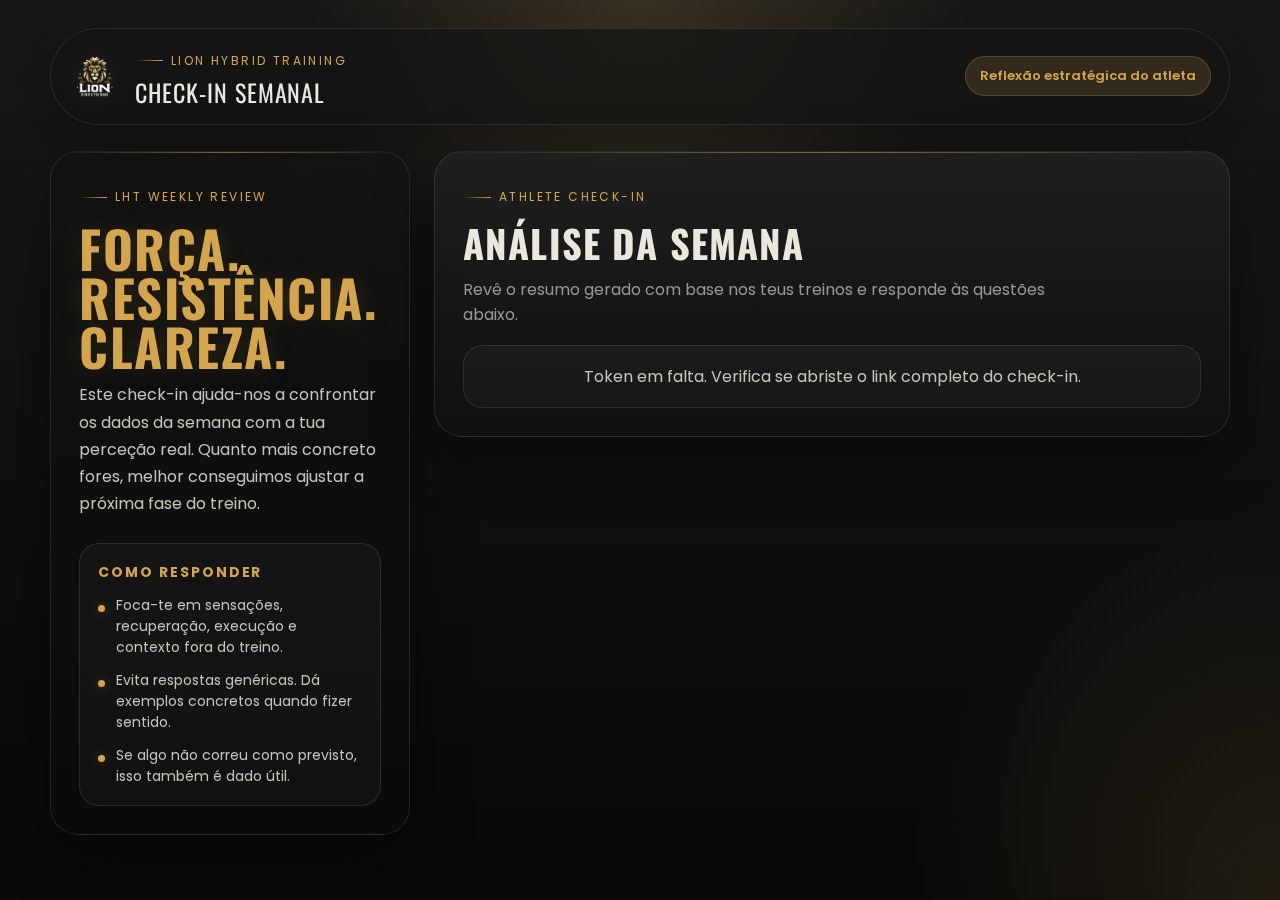
<file: check-in/index.html>
<!doctype html>
<html lang="pt-PT">
<head>
  <meta charset="utf-8" />
  <meta name="viewport" content="width=device-width, initial-scale=1" />
  <title>LHT Check-in Semanal</title>
  <meta name="description" content="Check-in semanal Lion Hybrid Training com análise da semana e reflexão estratégica do atleta." />
  <link rel="preconnect" href="https://fonts.googleapis.com" />
  <link rel="preconnect" href="https://fonts.gstatic.com" crossorigin />
  <link href="https://fonts.googleapis.com/css2?family=Oswald:wght@500;600;700&family=Poppins:wght@300;400;500;600;700&display=swap" rel="stylesheet" />
  <style>
    :root {
      --gold: #d4a54f;
      --gold-strong: #b88a3c;
      --gold-faint: rgba(212, 165, 79, 0.16);
      --gold-glow: rgba(212, 165, 79, 0.28);
      --bg: #0d0d0d;
      --bg-soft: #171717;
      --panel: rgba(31, 31, 31, 0.9);
      --panel-strong: rgba(22, 22, 22, 0.94);
      --line: rgba(255, 255, 255, 0.1);
      --line-strong: rgba(212, 165, 79, 0.26);
      --text: #ece7dc;
      --text-soft: #c9c3b5;
      --muted: #9c978d;
      --success: #7cc78d;
      --error: #ff8f7d;
      --shadow: 0 20px 60px rgba(0, 0, 0, 0.45);
      --radius-xl: 28px;
      --radius-lg: 20px;
      --radius-md: 14px;
    }

    * {
      box-sizing: border-box;
    }

    html {
      scroll-behavior: smooth;
    }

    body {
      margin: 0;
      min-height: 100vh;
      color: var(--text);
      font-family: "Poppins", system-ui, sans-serif;
      background:
        radial-gradient(circle at top, rgba(212, 165, 79, 0.18), transparent 30%),
        radial-gradient(circle at bottom right, rgba(212, 165, 79, 0.12), transparent 24%),
        linear-gradient(180deg, #171717 0%, #090909 100%);
    }

    a {
      color: inherit;
      text-decoration: none;
    }

    .page-shell {
      width: min(1180px, calc(100% - 32px));
      margin: 0 auto;
      padding: 28px 0 56px;
    }

    .brandbar {
      display: flex;
      align-items: center;
      justify-content: space-between;
      gap: 16px;
      margin-bottom: 26px;
      padding: 14px 18px;
      border: 1px solid var(--line);
      border-radius: 999px;
      background: rgba(20, 20, 20, 0.72);
      backdrop-filter: blur(16px);
      box-shadow: 0 12px 30px rgba(0, 0, 0, 0.22);
    }

    .brand {
      display: flex;
      align-items: center;
      gap: 14px;
      min-width: 0;
    }

    .brand img {
      width: 52px;
      height: 52px;
      object-fit: contain;
      filter: drop-shadow(0 0 18px rgba(212, 165, 79, 0.22));
    }

    .brand-copy {
      min-width: 0;
    }

    .eyebrow {
      display: inline-flex;
      align-items: center;
      gap: 8px;
      font-size: 12px;
      letter-spacing: 0.2em;
      text-transform: uppercase;
      color: var(--gold);
    }

    .eyebrow::before {
      content: "";
      width: 28px;
      height: 1px;
      background: linear-gradient(90deg, transparent, var(--gold));
    }

    .brand-title {
      margin: 4px 0 0;
      font-family: "Oswald", sans-serif;
      font-size: 24px;
      letter-spacing: 0.04em;
      text-transform: uppercase;
    }

    .brand-status {
      padding: 9px 14px;
      border: 1px solid var(--line-strong);
      border-radius: 999px;
      background: var(--gold-faint);
      color: var(--gold);
      font-size: 13px;
      font-weight: 600;
      white-space: nowrap;
    }

    .layout {
      display: grid;
      grid-template-columns: minmax(280px, 360px) minmax(0, 1fr);
      gap: 24px;
      align-items: start;
    }

    .hero-panel,
    .form-panel {
      border: 1px solid var(--line);
      border-radius: var(--radius-xl);
      background: linear-gradient(180deg, rgba(31, 31, 31, 0.94), rgba(16, 16, 16, 0.96));
      box-shadow: var(--shadow);
      overflow: hidden;
      position: relative;
    }

    .hero-panel::before,
    .form-panel::before {
      content: "";
      position: absolute;
      inset: 0 0 auto 0;
      height: 1px;
      background: linear-gradient(90deg, transparent, rgba(212, 165, 79, 0.55), transparent);
      pointer-events: none;
    }

    .hero-panel {
      padding: 28px;
      background:
        linear-gradient(180deg, rgba(18, 18, 18, 0.92), rgba(10, 10, 10, 0.98)),
        radial-gradient(circle at top right, rgba(212, 165, 79, 0.18), transparent 35%),
        #111111;
    }

    .hero-panel h1 {
      margin: 18px 0 10px;
      font-family: "Oswald", sans-serif;
      font-size: clamp(34px, 4vw, 56px);
      line-height: 0.96;
      letter-spacing: 0.03em;
      text-transform: uppercase;
      color: var(--gold);
      text-shadow: 0 0 24px rgba(212, 165, 79, 0.16);
    }

    .hero-panel p {
      margin: 0;
      color: var(--text-soft);
      line-height: 1.7;
    }

    .hero-card {
      margin-top: 26px;
      padding: 18px;
      border-radius: var(--radius-lg);
      border: 1px solid var(--line);
      background: rgba(255, 255, 255, 0.03);
    }

    .hero-card h2 {
      margin: 0 0 12px;
      font-size: 14px;
      letter-spacing: 0.14em;
      text-transform: uppercase;
      color: var(--gold);
    }

    .hero-list {
      margin: 0;
      padding: 0;
      list-style: none;
      display: grid;
      gap: 12px;
    }

    .hero-list li {
      position: relative;
      padding-left: 18px;
      color: var(--text-soft);
      font-size: 14px;
    }

    .hero-list li::before {
      content: "";
      position: absolute;
      left: 0;
      top: 10px;
      width: 7px;
      height: 7px;
      border-radius: 50%;
      background: var(--gold);
      box-shadow: 0 0 12px rgba(212, 165, 79, 0.35);
    }

    .form-panel {
      padding: 28px;
    }

    .panel-top {
      display: flex;
      align-items: flex-start;
      justify-content: space-between;
      gap: 18px;
      margin-bottom: 18px;
    }

    .panel-top h2 {
      margin: 8px 0 6px;
      font-family: "Oswald", sans-serif;
      font-size: clamp(28px, 3vw, 42px);
      letter-spacing: 0.03em;
      text-transform: uppercase;
    }

    .panel-top p {
      margin: 0;
      color: var(--muted);
      max-width: 620px;
    }

    .meta-grid {
      display: grid;
      grid-template-columns: repeat(2, minmax(0, 1fr));
      gap: 14px;
      margin-bottom: 22px;
    }

    .meta-card,
    .summary,
    .question-card,
    .extra-card,
    .state-card {
      border: 1px solid var(--line);
      border-radius: var(--radius-lg);
      background: rgba(255, 255, 255, 0.025);
    }

    .meta-card {
      padding: 16px 18px;
    }

    .meta-label {
      display: block;
      font-size: 11px;
      letter-spacing: 0.18em;
      text-transform: uppercase;
      color: var(--muted);
      margin-bottom: 8px;
    }

    .meta-value {
      font-size: 18px;
      font-weight: 600;
      color: var(--text);
    }

    .summary {
      padding: 22px;
      margin-bottom: 18px;
      background:
        linear-gradient(180deg, rgba(212, 165, 79, 0.09), rgba(212, 165, 79, 0.02)),
        rgba(255, 255, 255, 0.02);
      border-color: var(--line-strong);
    }

    .summary h3,
    .section-title {
      margin: 0 0 10px;
      font-family: "Oswald", sans-serif;
      font-size: 20px;
      letter-spacing: 0.08em;
      text-transform: uppercase;
      color: var(--gold);
    }

    .summary p {
      margin: 0;
      color: var(--text-soft);
    }

    .questions {
      display: grid;
      gap: 14px;
    }

    .question-card,
    .extra-card {
      padding: 18px;
    }

    .question-index {
      display: inline-flex;
      align-items: center;
      justify-content: center;
      width: 34px;
      height: 34px;
      border-radius: 50%;
      margin-bottom: 14px;
      border: 1px solid var(--line-strong);
      background: var(--gold-faint);
      color: var(--gold);
      font-weight: 700;
    }

    label {
      display: block;
      margin-bottom: 12px;
      font-size: 16px;
      font-weight: 600;
      color: var(--text);
      line-height: 1.5;
    }

    textarea {
      width: 100%;
      min-height: 128px;
      resize: vertical;
      padding: 14px 16px;
      border-radius: var(--radius-md);
      border: 1px solid rgba(255, 255, 255, 0.12);
      background: rgba(7, 7, 7, 0.62);
      color: var(--text);
      font: inherit;
      line-height: 1.7;
      transition: border-color 0.2s ease, box-shadow 0.2s ease, transform 0.2s ease;
    }

    textarea::placeholder {
      color: #7d786e;
    }

    textarea:focus {
      outline: none;
      border-color: rgba(212, 165, 79, 0.65);
      box-shadow: 0 0 0 4px rgba(212, 165, 79, 0.12);
      transform: translateY(-1px);
    }

    .actions {
      display: flex;
      flex-wrap: wrap;
      align-items: center;
      gap: 14px;
      margin-top: 22px;
    }

    button {
      appearance: none;
      border: none;
      cursor: pointer;
      min-width: 220px;
      padding: 15px 24px;
      border-radius: 999px;
      font: inherit;
      font-weight: 700;
      color: #101010;
      background: linear-gradient(180deg, var(--gold), var(--gold-strong));
      box-shadow: 0 12px 28px rgba(212, 165, 79, 0.22);
      transition: transform 0.2s ease, box-shadow 0.2s ease, filter 0.2s ease;
    }

    button:hover:not(:disabled) {
      transform: translateY(-2px);
      box-shadow: 0 16px 34px rgba(212, 165, 79, 0.28);
      filter: brightness(1.02);
    }

    button:disabled {
      cursor: not-allowed;
      opacity: 0.7;
      transform: none;
    }

    .submit-note {
      color: var(--muted);
      font-size: 14px;
      max-width: 360px;
    }

    .state-card {
      padding: 18px;
      text-align: center;
      color: var(--text-soft);
      background: rgba(255, 255, 255, 0.03);
    }

    .state-card strong {
      color: var(--gold);
    }

    #status {
      min-height: 26px;
      color: var(--text-soft);
      font-size: 14px;
      white-space: pre-wrap;
    }

    #status.is-loading {
      color: var(--gold);
    }

    #status.is-success {
      color: var(--success);
    }

    #status.is-error {
      color: var(--error);
    }

    .hidden {
      display: none !important;
    }

    @media (max-width: 960px) {
      .layout {
        grid-template-columns: 1fr;
      }

      .hero-panel,
      .form-panel {
        padding: 24px;
      }
    }

    @media (max-width: 640px) {
      .page-shell {
        width: min(100% - 20px, 1180px);
        padding-top: 18px;
        padding-bottom: 30px;
      }

      .brandbar,
      .panel-top,
      .actions {
        flex-direction: column;
        align-items: flex-start;
      }

      .brand-status,
      button {
        width: 100%;
      }

      .meta-grid {
        grid-template-columns: 1fr;
      }

      .hero-panel h1 {
        font-size: 38px;
      }
    }
  </style>
</head>
<body>
  <div class="page-shell">
    <header class="brandbar">
      <div class="brand">
        <img src="../assets/img/logo-lht.png" alt="Lion Hybrid Training" />
        <div class="brand-copy">
          <span class="eyebrow">Lion Hybrid Training</span>
          <p class="brand-title">Check-in Semanal</p>
        </div>
      </div>
      <div class="brand-status">Reflexão estratégica do atleta</div>
    </header>

    <main class="layout">
      <aside class="hero-panel">
        <span class="eyebrow">LHT Weekly Review</span>
        <h1>Força. Resistência. Clareza.</h1>
        <p>
          Este check-in ajuda-nos a confrontar os dados da semana com a tua perceção real.
          Quanto mais concreto fores, melhor conseguimos ajustar a próxima fase do treino.
        </p>

        <div class="hero-card">
          <h2>Como responder</h2>
          <ul class="hero-list">
            <li>Foca-te em sensações, recuperação, execução e contexto fora do treino.</li>
            <li>Evita respostas genéricas. Dá exemplos concretos quando fizer sentido.</li>
            <li>Se algo não correu como previsto, isso também é dado útil.</li>
          </ul>
        </div>
      </aside>

      <section class="form-panel">
        <div class="panel-top">
          <div>
            <span class="eyebrow">Athlete Check-in</span>
            <h2>Análise da semana</h2>
            <p>Revê o resumo gerado com base nos teus treinos e responde às questões abaixo.</p>
          </div>
        </div>

        <div id="loading" class="state-card">
          <strong>A carregar o teu check-in...</strong>
        </div>

        <div id="errorState" class="state-card hidden"></div>

        <form id="form" class="hidden">
          <div class="meta-grid">
            <div class="meta-card">
              <span class="meta-label">Semana</span>
              <div id="week" class="meta-value">-</div>
            </div>
            <div class="meta-card">
              <span class="meta-label">Perguntas</span>
              <div id="questionCount" class="meta-value">-</div>
            </div>
          </div>

          <div id="summary" class="summary">
            <h3>Resumo da semana</h3>
            <p id="summaryText">Sem resumo disponível.</p>
          </div>

          <div>
            <h3 class="section-title">Reflexão do atleta</h3>
            <div id="questions" class="questions"></div>
          </div>

          <div class="extra-card" style="margin-top: 14px;">
            <label for="extra">Algo fora do contexto de treino que devamos considerar?</label>
            <textarea id="extra" name="extra" placeholder="Sono, stress, trabalho, dores, motivação, rotina, alimentação ou qualquer outro fator relevante."></textarea>
          </div>

          <div class="actions">
            <button id="submitButton" type="submit">Enviar respostas</button>
            <div class="submit-note">Ao submeter, o coach recebe a tua reflexão juntamente com a análise assistida por IA.</div>
          </div>

          <div id="status" aria-live="polite"></div>
        </form>
      </section>
    </main>
  </div>

  <script>
    const loading = document.getElementById("loading");
    const errorState = document.getElementById("errorState");
    const form = document.getElementById("form");
    const week = document.getElementById("week");
    const questionCount = document.getElementById("questionCount");
    const summaryText = document.getElementById("summaryText");
    const questionsNode = document.getElementById("questions");
    const statusNode = document.getElementById("status");
    const submitButton = document.getElementById("submitButton");

    const params = new URLSearchParams(window.location.search);
    const token = params.get("token");
    let questions = [];

    function setStatus(message, type) {
      statusNode.textContent = message || "";
      statusNode.className = "";
      if (type) {
        statusNode.classList.add(`is-${type}`);
      }
    }

    function showError(message) {
      loading.classList.add("hidden");
      form.classList.add("hidden");
      errorState.textContent = message;
      errorState.classList.remove("hidden");
    }

    function formatWeek(weekStart) {
      const date = new Date(`${weekStart}T00:00:00`);
      if (Number.isNaN(date.getTime())) {
        return weekStart;
      }

      return new Intl.DateTimeFormat("pt-PT", {
        day: "2-digit",
        month: "long",
        year: "numeric"
      }).format(date);
    }

    function buildQuestionCard(question, index) {
      const block = document.createElement("div");
      block.className = "question-card";
      block.innerHTML = `
        <div class="question-index">${index + 1}</div>
        <label for="q_${index}">${question}</label>
        <textarea id="q_${index}" name="q_${index}" required placeholder="Responde com detalhe suficiente para percebermos o contexto, a sensação e o impacto no treino."></textarea>
      `;
      return block;
    }

    async function loadCheckin() {
      if (!token) {
        showError("Token em falta. Verifica se abriste o link completo do check-in.");
        return;
      }

      try {
        const response = await fetch(`/.netlify/functions/checkin?token=${encodeURIComponent(token)}`);
        const data = await response.json();
        if (!response.ok) {
          showError(data.error || "Erro ao carregar check-in.");
          return;
        }

        questions = data.questions || [];
        week.textContent = formatWeek(data.weekStart);
        questionCount.textContent = `${questions.length} perguntas`;
        summaryText.textContent = data.summary || "Sem resumo disponível.";

        questionsNode.innerHTML = "";
        questions.forEach((question, index) => {
          questionsNode.appendChild(buildQuestionCard(question, index));
        });

        loading.classList.add("hidden");
        errorState.classList.add("hidden");
        form.classList.remove("hidden");
      } catch (error) {
        showError("Não foi possível carregar o check-in. Tenta novamente dentro de momentos.");
      }
    }

    form.addEventListener("submit", async (event) => {
      event.preventDefault();

      const answers = {};
      questions.forEach((_, index) => {
        answers[`q_${index + 1}`] = document.getElementById(`q_${index}`).value.trim();
      });
      answers.extra = document.getElementById("extra").value.trim();

      setStatus("A enviar respostas...", "loading");
      submitButton.disabled = true;

      try {
        const response = await fetch("/.netlify/functions/submit-response", {
          method: "POST",
          headers: { "Content-Type": "application/json" },
          body: JSON.stringify({ token, answers })
        });
        const data = await response.json();

        if (!response.ok) {
          setStatus(data.error || "Erro ao enviar.", "error");
          submitButton.disabled = false;
          return;
        }

        setStatus("Respostas enviadas com sucesso. Obrigado pelo teu compromisso com o processo.", "success");
      } catch (error) {
        setStatus("Erro de ligação ao enviar. Tenta novamente.", "error");
        submitButton.disabled = false;
      }
    });

    loadCheckin();
  </script>
</body>
</html>
</file>
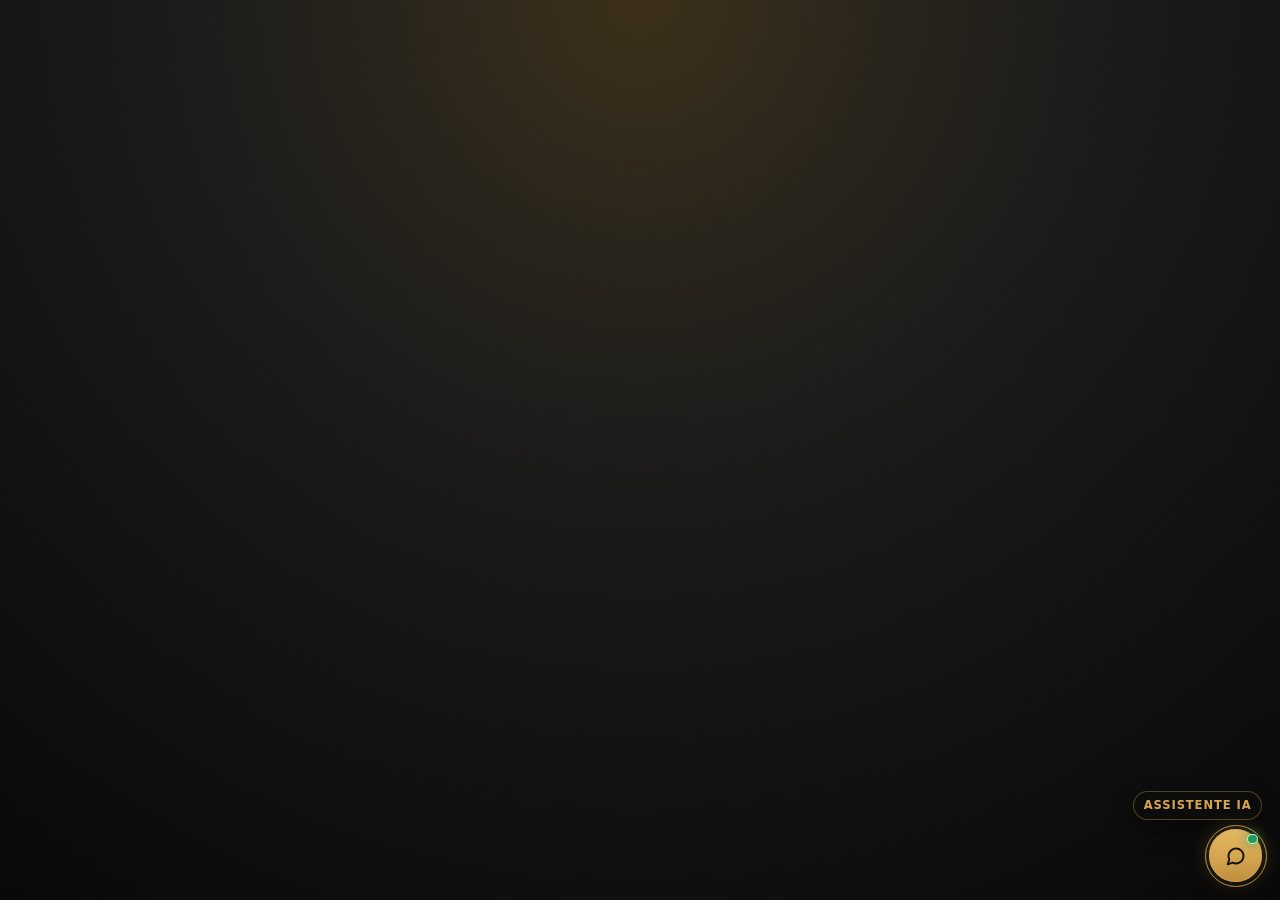
<file: planocorrida/index.html>
<!doctype html>
<html lang="pt">
  <head>
    <meta charset="UTF-8" />
    <meta name="viewport" content="width=device-width, initial-scale=1.0" />
    <title>Plano de Corrida | Lion Hybrid Training</title>
    <meta name="description" content="Gera o teu plano de corrida personalizado com a Lion Hybrid Training. Treino híbrido com ciência, propósito e consistência." />
    <link rel="canonical" href="https://lionhybridtraining.com/planocorrida" />
    <meta name="robots" content="index, follow" />
    <!-- Favicon / App Icons -->
    <link rel="icon" type="image/png" sizes="32x32" href="/planocorrida/favicon-32.png" />
    <link rel="icon" type="image/png" sizes="16x16" href="/planocorrida/favicon-16.png" />
    <link rel="apple-touch-icon" sizes="180x180" href="/planocorrida/apple-touch-icon-180.png" />
    <link rel="shortcut icon" href="/planocorrida/favicon-32.png" type="image/png" />
    <!-- PWA -->
    <link rel="manifest" href="/planocorrida/manifest.json" />
    <meta name="theme-color" content="#d4a54f" />
    <!-- Open Graph -->
    <meta property="og:site_name" content="Lion Hybrid Training" />
    <meta property="og:type" content="website" />
    <meta property="og:locale" content="pt_PT" />
    <meta property="og:title" content="Plano de Corrida | Lion Hybrid Training" />
    <meta property="og:description" content="Gera o teu plano de corrida personalizado com a Lion Hybrid Training. Treino híbrido com ciência, propósito e consistência." />
    <meta property="og:url" content="https://lionhybridtraining.com/planocorrida" />
    <meta property="og:image" content="https://lionhybridtraining.com/assets/img/logo_lht.jpg" />
    <meta property="og:image:type" content="image/jpeg" />
    <meta property="og:image:width" content="1024" />
    <meta property="og:image:height" content="1024" />
    <meta property="og:image:alt" content="Lion Hybrid Training — Força. Resistência. Consistência." />
    <!-- Twitter Card -->
    <meta name="twitter:card" content="summary_large_image" />
    <meta name="twitter:title" content="Plano de Corrida | Lion Hybrid Training" />
    <meta name="twitter:description" content="Gera o teu plano de corrida personalizado com a Lion Hybrid Training." />
    <meta name="twitter:image" content="https://lionhybridtraining.com/assets/img/logo_lht.jpg" />
    <meta name="twitter:image:alt" content="Lion Hybrid Training — Força. Resistência. Consistência." />
    <script type="module" crossorigin src="/planocorrida/assets/index-ApwL3PzN.js"></script>
    <link rel="stylesheet" crossorigin href="/planocorrida/assets/index-iazAmOCk.css">
  </head>
  <body>
    <div id="root"></div>
  </body>
</html>
</file>
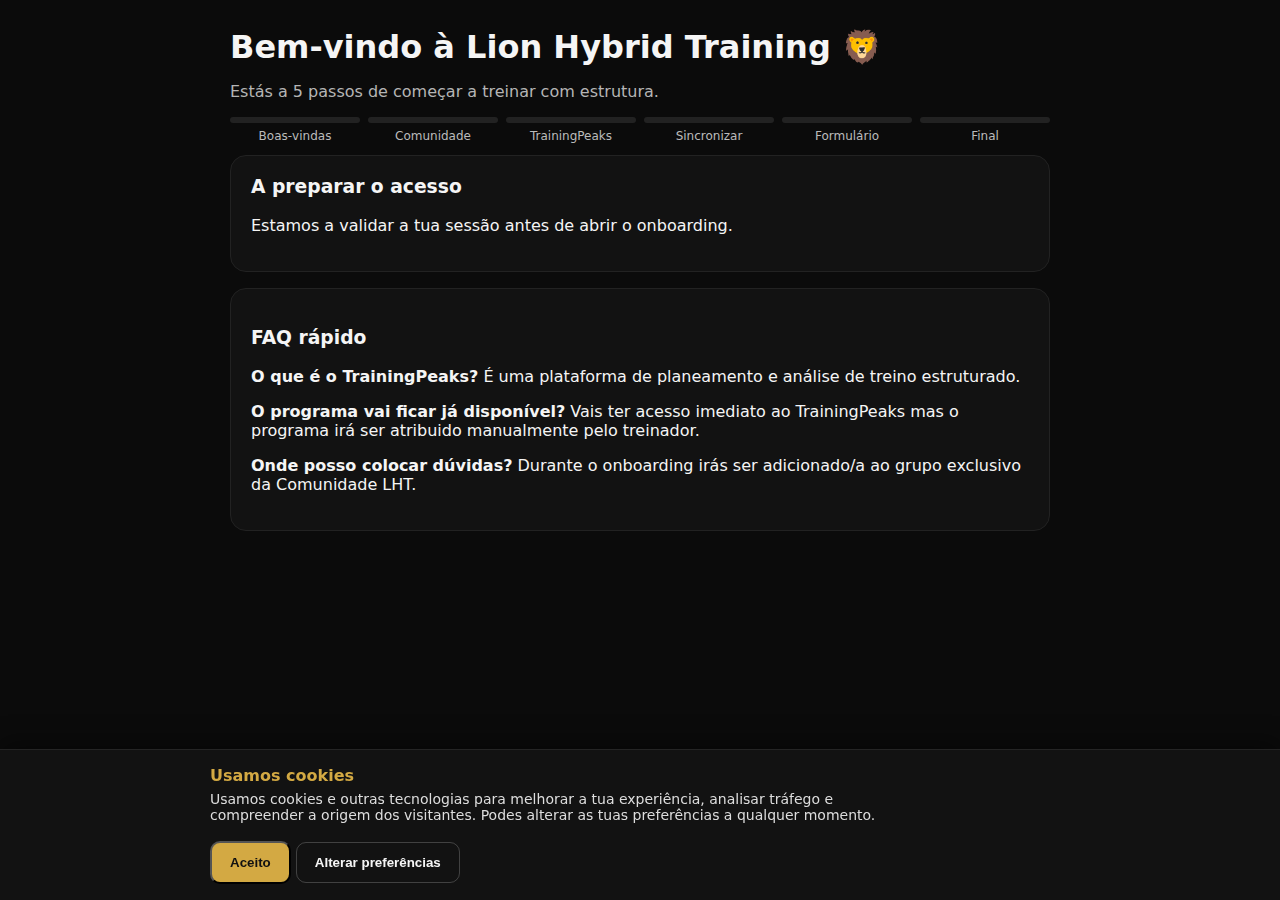
<file: onboarding.html>
<!doctype html>
<html lang="pt">
<head>
  <meta charset="utf-8" />
  <meta name="viewport" content="width=device-width, initial-scale=1" />
  <title>Onboarding — Lion Hybrid Training</title>
  <meta name="description" content="Bem-vindo à Lion Hybrid Training! Segue estes passos para começar a treinar com o programa AER." />
  <link rel="canonical" href="https://lionhybridtraining.com/onboarding" />
  <!-- Open Graph -->
  <meta property="og:title" content="Onboarding — Lion Hybrid Training" />
  <meta property="og:description" content="Bem-vindo à Lion Hybrid Training! Segue estes passos para começar a treinar com o programa AER." />
  <meta property="og:type" content="website" />
  <meta property="og:url" content="https://lionhybridtraining.com/onboarding" />
  <meta property="og:site_name" content="Lion Hybrid Training" />
  <meta property="og:locale" content="pt_PT" />
  <meta property="og:image" content="https://lionhybridtraining.com/assets/img/logo_lht.jpg" />
  <meta property="og:image:type" content="image/jpeg" />
  <meta property="og:image:width" content="1024" />
  <meta property="og:image:height" content="1024" />
  <meta property="og:image:alt" content="Lion Hybrid Training — Onboarding" />
  <!-- Twitter Card -->
  <meta name="twitter:card" content="summary_large_image" />
  <meta name="twitter:title" content="Onboarding — Lion Hybrid Training" />
  <meta name="twitter:description" content="Bem-vindo à Lion Hybrid Training! Segue estes passos para começar a treinar com o programa AER." />
  <meta name="twitter:image" content="https://lionhybridtraining.com/assets/img/logo_lht.jpg" />
  <meta name="twitter:image:alt" content="Lion Hybrid Training — Onboarding" />
  <meta name="robots" content="index, follow" />
  <!-- Favicon / App Icons -->
  <link rel="icon" type="image/png" sizes="16x16" href="assets/icons/favicon-16.png" />
  <link rel="icon" type="image/png" sizes="32x32" href="assets/icons/favicon-32.png" />
  <link rel="apple-touch-icon" sizes="180x180" href="assets/icons/apple-touch-icon-180.png" />
  <link rel="shortcut icon" href="assets/icons/favicon-32.png" type="image/png" />
  <script type="application/ld+json">
  {
    "@context": "https://schema.org",
    "@type": "WebPage",
    "name": "Onboarding — Lion Hybrid Training",
    "url": "https://lionhybridtraining.com/onboarding",
    "description": "Bem-vindo à Lion Hybrid Training! Segue estes passos para começar a treinar com o programa AER."
  }
  </script>
  <style>
    :root{--bg:#0b0b0b;--fg:#f5f5f5;--acc:#d3a943;--mut:#b5b5b5;}
    body{margin:0;font-family:system-ui,Inter,Arial;background:var(--bg);color:var(--fg)}
    .wrap{max-width:820px;margin:0 auto;padding:28px}
    .card{background:#121212;border:1px solid #222;border-radius:16px;padding:20px;margin-bottom:16px}
    .btn{display:inline-block;padding:12px 18px;border-radius:10px;background:var(--acc);color:#111;font-weight:700;text-decoration:none}
    .mut{color:var(--mut)} h1{margin:0 0 8px}
    ol li{margin:10px 0}
    code{background:#1a1a1a;padding:2px 6px;border-radius:6px}
    /* Onboarding stepper */
    .stepper{display:flex;align-items:center;gap:8px;margin:14px 0 6px}
    .step{flex:1;height:6px;border-radius:6px;background:#222;position:relative;overflow:hidden}
    .step > span{position:absolute;left:0;top:0;bottom:0;width:0;background:var(--acc)}
    .step-labels{display:flex;gap:8px;margin-top:0;margin-bottom:12px;color:#bbb;font-size:12px}
    .step-labels span{flex:1;text-align:center}
    .flow{display:grid;gap:12px}
    .flow .card h3{margin-top:0}
    .actions{display:flex;gap:8px;flex-wrap:wrap;margin-top:10px}
    .btn.secondary{background:transparent;color:#f5f5f5;border:1px solid rgba(255,255,255,.2)}
    .list{list-style:disc;margin:8px 0 0 20px;color:#ddd}
    .tips{font-size:14px;color:#ddd;display:grid;gap:6px;margin-top:10px}
    .summary{display:grid;gap:6px}
    .badge-ok{display:inline-block;background:#16351f;color:#a7f3d0;border:1px solid #256a3f;padding:4px 8px;border-radius:999px;font-size:12px}
    .badge-pending{display:inline-block;background:#33260f;color:#f8e3b1;border:1px solid #7f5b16;padding:4px 8px;border-radius:999px;font-size:12px}
    .grid-2{display:grid;grid-template-columns:1fr;gap:10px}
    @media (min-width:720px){.grid-2{grid-template-columns:1fr 1fr}}
    @media (max-width:719px){.step-labels{display:none}}
  </style>
</head>
<body>
  <div class="wrap">
    <h1>Bem-vindo à Lion Hybrid Training 🦁</h1>
    <p class="mut">Estás a 5 passos de começar a treinar com estrutura.</p>

    <div class="stepper" aria-label="Progresso do onboarding" role="progressbar" aria-valuemin="0" aria-valuemax="100" aria-valuenow="0" id="onb-progress">
      <div class="step"><span style="width:0%"></span></div>
      <div class="step"><span style="width:0%"></span></div>
      <div class="step"><span style="width:0%"></span></div>
      <div class="step"><span style="width:0%"></span></div>
      <div class="step"><span style="width:0%"></span></div>
      <div class="step"><span style="width:0%"></span></div>
    </div>
    <div class="step-labels">
      <span>Boas‑vindas</span><span>Comunidade</span><span>TrainingPeaks</span><span>Sincronizar</span><span>Formulário</span><span>Final</span>
    </div>

    <div id="onboarding-app" class="flow" aria-live="polite"></div>

    <div class="card">
      <h3>FAQ rápido</h3>
      <p><b>O que é o TrainingPeaks?</b> É uma plataforma de planeamento e análise de treino estruturado.</p>
      <p><b>O programa vai ficar já disponível?</b> Vais ter acesso imediato ao TrainingPeaks mas o programa irá ser atribuido manualmente pelo treinador.</p>
      <p><b>Onde posso colocar dúvidas?</b> Durante o onboarding irás ser adicionado/a ao grupo exclusivo da Comunidade LHT.</p>
    </div>
  </div>

  <!-- Consent banner (GDPR) -->
  <div id="consent-banner" class="consent-banner" hidden>
    <div class="consent-content">
      <div>
        <div class="consent-title">Usamos cookies</div>
        <div class="consent-text">Usamos cookies e outras tecnologias para melhorar a tua experiência, analisar tráfego e compreender a origem dos visitantes. Podes alterar as tuas preferências a qualquer momento.</div>
      </div>
      <div class="consent-actions">
        <button class="btn" id="consent-accept" data-track="consent_accept">Aceito</button>
        <button class="btn" id="consent-preferences" data-track="consent_preferences" style="background:transparent;color:#f5f5f5;border:1px solid rgba(255,255,255,.2)">Alterar preferências</button>
      </div>
    </div>
  </div>
  <!-- Consent preferences modal -->
  <div id="consent-modal" class="consent-modal" hidden aria-hidden="true" role="dialog" aria-label="Preferências de cookies">
    <div class="consent-modal-panel" role="document">
      <h3 class="consent-modal-title">Preferências de cookies</h3>
      <p class="consent-modal-desc">Escolhe que tipos de cookies permites. Os estritamente necessários estão sempre ativos.</p>
      <ul class="consent-list">
        <li>
          <label class="consent-item"><input type="checkbox" checked disabled><span>Estritamente necessários<small>Necessários para funcionalidades básicas do site.</small></span></label>
        </li>
        <li>
          <label class="consent-item"><input type="checkbox" id="toggle-analytics" checked><span>Analytics (anónimos)<small>Métricas anónimas para melhorar a experiência.</small></span></label>
        </li>
      </ul>
      <div class="consent-modal-actions">
        <button class="btn" id="consent-save" data-track="consent_save">Guardar preferências</button>
        <button class="btn" id="consent-cancel" style="background:transparent;color:#f5f5f5;border:1px solid rgba(255,255,255,.2)">Cancelar</button>
      </div>
      <a class="consent-privacy" href="politica-privacidade.html" target="_blank" rel="noopener">Saber mais sobre privacidade</a>
    </div>
  </div>
  <style>
    /* Inline minimal consent styles for onboarding */
    .consent-banner{position:fixed;left:0;right:0;bottom:0;background:rgba(20,20,20,.86);backdrop-filter:blur(6px);border-top:1px solid rgba(255,255,255,.08);padding:16px 22px;z-index:5000;box-shadow:0 -6px 24px rgba(0,0,0,.45)}
    .consent-content{display:flex;gap:18px;align-items:flex-start;justify-content:space-between;flex-wrap:wrap;max-width:860px;margin:0 auto}
    .consent-title{font-weight:700;color:#d3a943;margin-bottom:6px}
    .consent-text{color:#ddd;font-size:14px;max-width:720px}
    .consent-modal[hidden]{display:none}
    .consent-modal{position:fixed;inset:0;z-index:6000;display:flex;align-items:center;justify-content:center;background:rgba(0,0,0,.65)}
    .consent-modal-panel{width:min(680px,92vw);background:#161616;color:#f5f5f5;border-radius:12px;padding:18px;border:1px solid rgba(255,255,255,.08);box-shadow:0 14px 34px rgba(0,0,0,.45)}
    .consent-modal-title{margin:4px 0 8px;color:#d3a943}
    .consent-modal-desc{font-size:14px;color:#ddd}
    .consent-list{list-style:none;padding:0;margin:12px 0 14px}
    .consent-item{display:flex;gap:10px;align-items:flex-start}
    .consent-item small{color:#aaa;font-size:12px}
    .consent-modal-actions{display:flex;gap:10px;justify-content:flex-end;margin-top:8px}
    .consent-privacy{display:inline-block;margin-top:10px;color:#d3a943;text-decoration:underline}
  </style>
  <script src="assets/js/script.js"></script>
  <script src="assets/js/onboarding.js"></script>
</body>
</html>
</file>
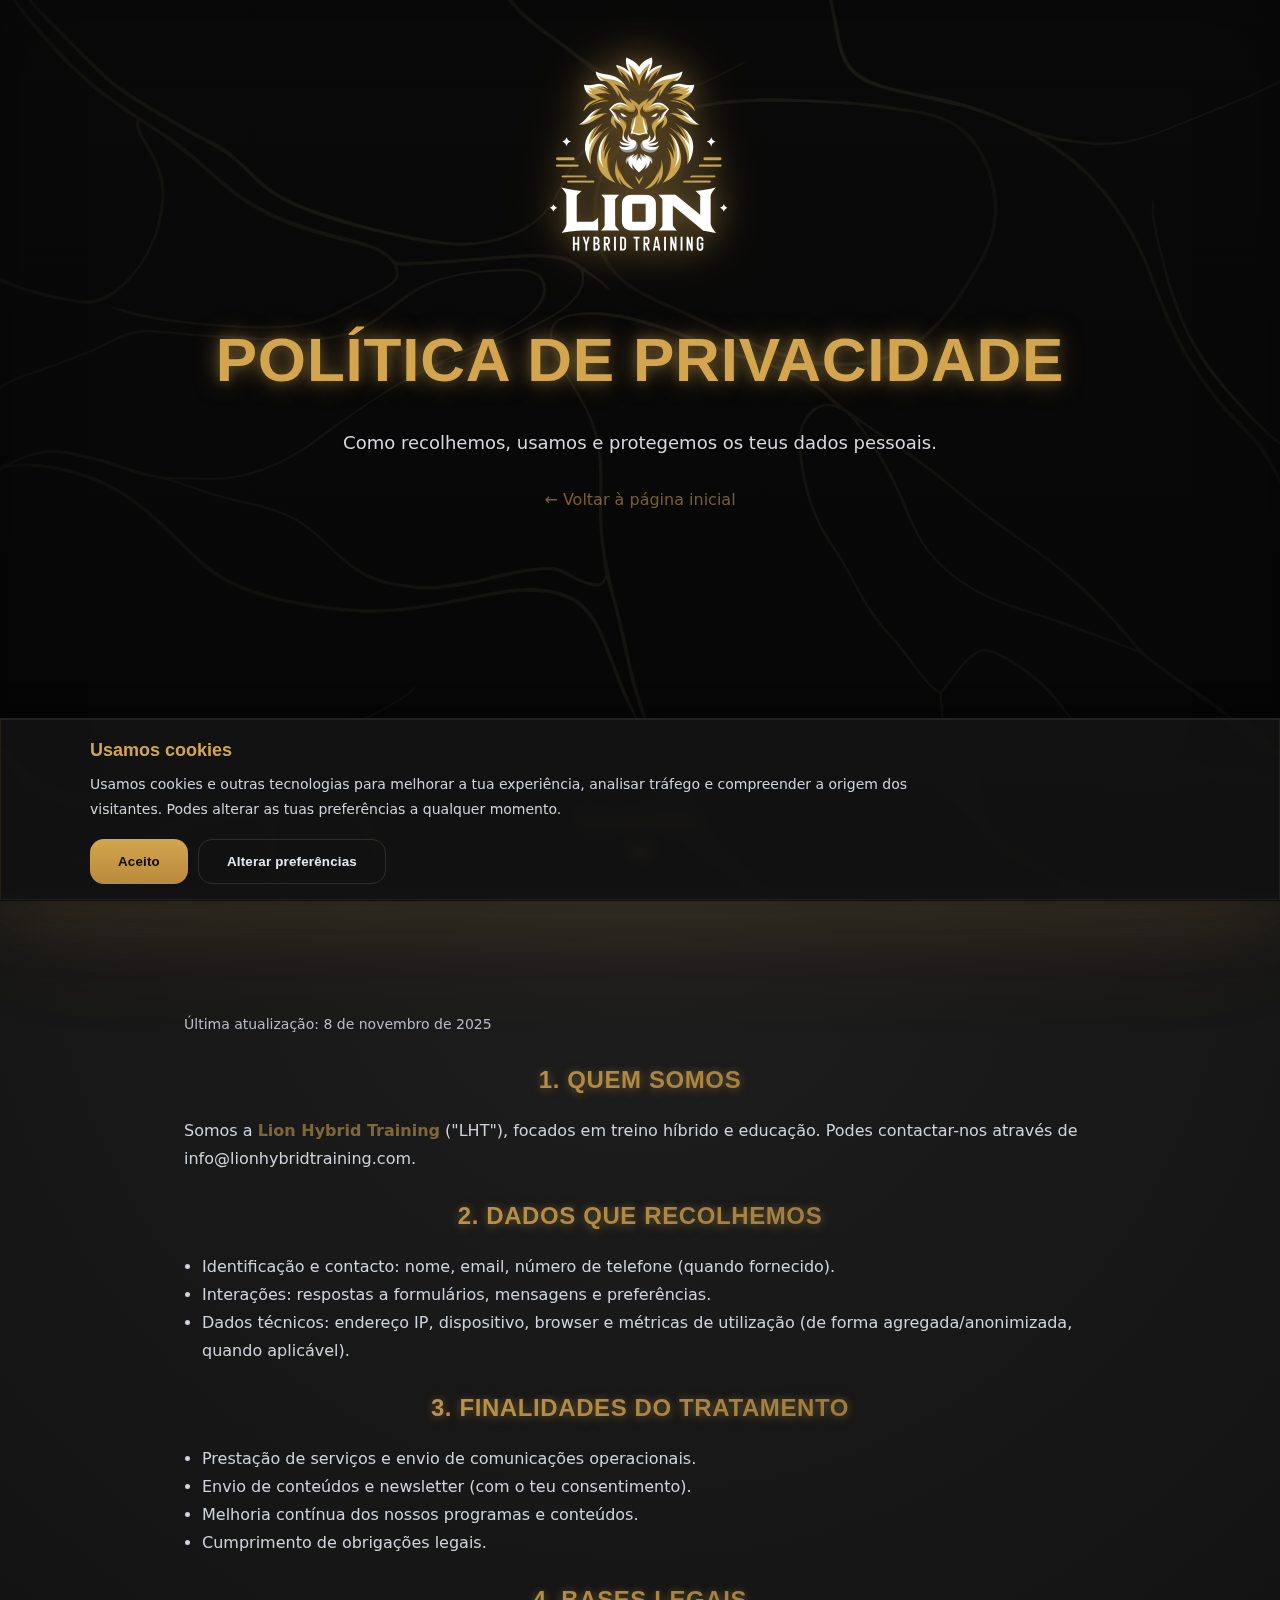
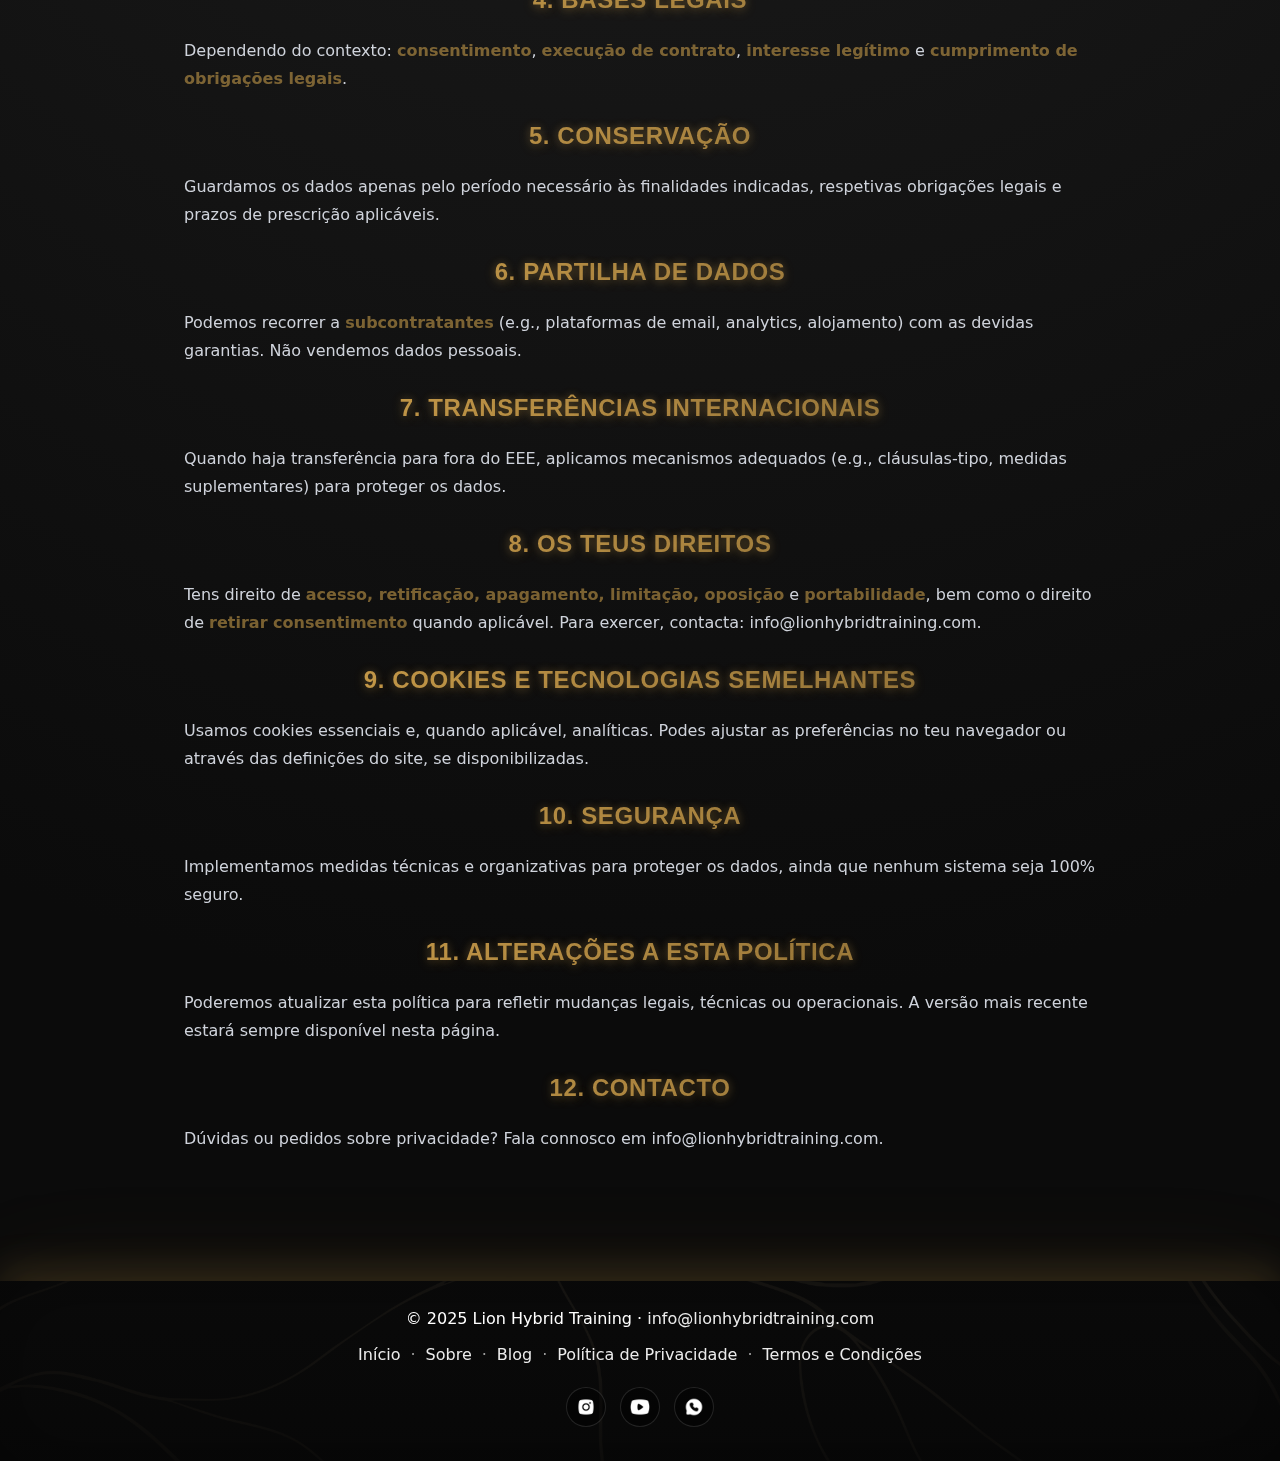
<file: politica-privacidade.html>
<!DOCTYPE html>
<html lang="pt">
<head>
  <meta charset="UTF-8" />
  <meta name="viewport" content="width=device-width, initial-scale=1" />
  <title>Política de Privacidade — Lion Hybrid Training</title>
  <meta name="description" content="Política de Privacidade da Lion Hybrid Training: que dados recolhemos, como os usamos, com quem partilhamos e os teus direitos enquanto titular dos dados." />
  <link rel="canonical" href="https://lionhybridtraining.com/politica-privacidade" />
  <link rel="stylesheet" href="assets/css/style.css" />
  <!-- Open Graph -->
  <meta property="og:title" content="Política de Privacidade — Lion Hybrid Training" />
  <meta property="og:description" content="Sabe como tratamos os teus dados pessoais na Lion Hybrid Training e como podes exercer os teus direitos de privacidade." />
  <meta property="og:type" content="website" />
  <meta property="og:url" content="https://lionhybridtraining.com/politica-privacidade" />
  <meta property="og:site_name" content="Lion Hybrid Training" />
  <meta property="og:locale" content="pt_PT" />
  <meta property="og:image" content="https://lionhybridtraining.com/assets/img/logo_lht.jpg" />
  <meta property="og:image:type" content="image/jpeg" />
  <meta property="og:image:width" content="1024" />
  <meta property="og:image:height" content="1024" />
  <meta property="og:image:alt" content="Lion Hybrid Training — Política de Privacidade" />
  <!-- Twitter -->
  <meta name="twitter:card" content="summary_large_image" />
  <meta name="twitter:title" content="Política de Privacidade — Lion Hybrid Training" />
  <meta name="twitter:description" content="Sabe como tratamos os teus dados pessoais na Lion Hybrid Training e como podes exercer os teus direitos de privacidade." />
  <meta name="twitter:image" content="https://lionhybridtraining.com/assets/img/logo_lht.jpg" />
  <meta name="twitter:image:alt" content="Lion Hybrid Training — Política de Privacidade" />
  <meta name="robots" content="index, follow" />
  <!-- Favicon / App Icons -->
  <link rel="icon" type="image/png" sizes="16x16" href="assets/icons/favicon-16.png" />
  <link rel="icon" type="image/png" sizes="32x32" href="assets/icons/favicon-32.png" />
  <link rel="apple-touch-icon" sizes="180x180" href="assets/icons/apple-touch-icon-180.png" />
  <link rel="shortcut icon" href="assets/icons/favicon-32.png" type="image/png" />
  <script type="application/ld+json">
  {
    "@context": "https://schema.org",
    "@type": "WebPage",
    "name": "Política de Privacidade — Lion Hybrid Training",
    "url": "https://lionhybridtraining.com/politica-privacidade",
    "description": "Sabe como tratamos os teus dados pessoais na Lion Hybrid Training e como podes exercer os teus direitos de privacidade."
  }
  </script>
  <style>
    /* Legal page readable wrapper */
    .legal-wrap{max-width:960px;margin:0 auto;padding: clamp(28px,5vw,48px) 24px;}
    .legal-wrap h1{font-family:'Oswald',sans-serif;color:var(--gold);font-size: clamp(26px,4.2vw,40px);margin:0 0 8px}
    .legal-wrap .updated{color:var(--muted);font-size:14px;margin:0 0 22px}
    .legal-wrap h2{font-family:'Oswald',sans-serif;color:var(--gold-soft);font-size: clamp(18px,2.8vw,24px);margin:22px 0 8px}
    .legal-wrap p, .legal-wrap li{color:#cfd3db;line-height:1.75}
    .legal-wrap ul{padding-left:18px}
    .back-home{display:inline-block;margin:8px 0 0;color:var(--gold-soft)}
  </style>
</head>
<body>
  <header class="hero" id="hero">
    <div class="container center">
      <img src="assets/img/logo-lht.png" alt="Lion Hybrid Training Logo" class="hero-logo" loading="lazy" decoding="async" />
      <h1>Política de Privacidade</h1>
      <p class="lead">Como recolhemos, usamos e protegemos os teus dados pessoais.</p>
      <a class="back-home" href="index.html">← Voltar à página inicial</a>
      <a href="#legal" class="scroll-indicator" aria-label="Descer para os detalhes da política">
        <span class="scroll-text">Desce para explorar</span>
        <svg class="chevron" width="30" height="30" viewBox="0 0 24 24" aria-hidden="true" focusable="false">
          <path d="M6 9l6 6 6-6" fill="none" stroke="currentColor" stroke-width="2" stroke-linecap="round" stroke-linejoin="round" />
        </svg>
      </a>
    </div>
  </header>

  <section id="legal">
    <div class="legal-wrap">
      <p class="updated">Última atualização: 8 de novembro de 2025</p>

      <h2>1. Quem somos</h2>
      <p>Somos a <strong>Lion Hybrid Training</strong> ("LHT"), focados em treino híbrido e educação. Podes contactar-nos através de <a href="mailto:info@lionhybridtraining.com">info@lionhybridtraining.com</a>.</p>

      <h2>2. Dados que recolhemos</h2>
      <ul>
        <li>Identificação e contacto: nome, email, número de telefone (quando fornecido).</li>
        <li>Interações: respostas a formulários, mensagens e preferências.</li>
        <li>Dados técnicos: endereço IP, dispositivo, browser e métricas de utilização (de forma agregada/anonimizada, quando aplicável).</li>
      </ul>

      <h2>3. Finalidades do tratamento</h2>
      <ul>
        <li>Prestação de serviços e envio de comunicações operacionais.</li>
        <li>Envio de conteúdos e newsletter (com o teu consentimento).</li>
        <li>Melhoria contínua dos nossos programas e conteúdos.</li>
        <li>Cumprimento de obrigações legais.</li>
      </ul>

      <h2>4. Bases legais</h2>
      <p>Dependendo do contexto: <strong>consentimento</strong>, <strong>execução de contrato</strong>, <strong>interesse legítimo</strong> e <strong>cumprimento de obrigações legais</strong>.</p>

      <h2>5. Conservação</h2>
      <p>Guardamos os dados apenas pelo período necessário às finalidades indicadas, respetivas obrigações legais e prazos de prescrição aplicáveis.</p>

      <h2>6. Partilha de dados</h2>
      <p>Podemos recorrer a <strong>subcontratantes</strong> (e.g., plataformas de email, analytics, alojamento) com as devidas garantias. Não vendemos dados pessoais.</p>

      <h2>7. Transferências internacionais</h2>
      <p>Quando haja transferência para fora do EEE, aplicamos mecanismos adequados (e.g., cláusulas-tipo, medidas suplementares) para proteger os dados.</p>

      <h2>8. Os teus direitos</h2>
      <p>Tens direito de <strong>acesso, retificação, apagamento, limitação, oposição</strong> e <strong>portabilidade</strong>, bem como o direito de <strong>retirar consentimento</strong> quando aplicável. Para exercer, contacta: <a href="mailto:info@lionhybridtraining.com">info@lionhybridtraining.com</a>.</p>

      <h2>9. Cookies e tecnologias semelhantes</h2>
      <p>Usamos cookies essenciais e, quando aplicável, analíticas. Podes ajustar as preferências no teu navegador ou através das definições do site, se disponibilizadas.</p>

      <h2>10. Segurança</h2>
      <p>Implementamos medidas técnicas e organizativas para proteger os dados, ainda que nenhum sistema seja 100% seguro.</p>

      <h2>11. Alterações a esta política</h2>
      <p>Poderemos atualizar esta política para refletir mudanças legais, técnicas ou operacionais. A versão mais recente estará sempre disponível nesta página.</p>

      <h2>12. Contacto</h2>
      <p>Dúvidas ou pedidos sobre privacidade? Fala connosco em <a href="mailto:info@lionhybridtraining.com">info@lionhybridtraining.com</a>.</p>
    </div>
  </section>

  <footer>
    <div class="container">
      <div>© 2025 Lion Hybrid Training · <a href="mailto:info@lionhybridtraining.com">info@lionhybridtraining.com</a></div>
      <nav class="legal" aria-label="Ligações legais">
        <a href="index.html">Início</a>
        <span>·</span>
        <a href="sobre.html">Sobre</a>
        <span>·</span>
        <a href="blog.html">Blog</a>
        <span>·</span>
        <a href="politica-privacidade.html" rel="noopener">Política de Privacidade</a>
        <span>·</span>
        <a href="termos.html" rel="noopener">Termos e Condições</a>
      </nav>
      <nav class="socials" aria-label="Redes sociais (base)">
        <a href="https://www.instagram.com/lionhybridtraining/" aria-label="Instagram" rel="noopener" target="_blank">
          <img src="assets/icons/instagram.png" alt="Instagram" width="20" height="20" loading="lazy" />
        </a>
        <a href="#" aria-label="YouTube" rel="noopener" target="_blank">
          <img src="assets/icons/youtube.png" alt="YouTube" width="20" height="20" loading="lazy" />
        </a>
        <a href="https://chat.whatsapp.com/JVsqO05fm4kLhbSaSiKL8n" aria-label="WhatsApp" rel="noopener" target="_blank">
          <img src="assets/icons/whatsapp.png" alt="WhatsApp" width="20" height="20" loading="lazy" />
        </a>
      </nav>
    </div>
  </footer>
  <!-- Consent banner (GDPR) -->
  <div id="consent-banner" class="consent-banner" hidden>
    <div class="consent-content">
      <div>
        <div class="consent-title">Usamos cookies</div>
        <div class="consent-text">Usamos cookies e outras tecnologias para melhorar a tua experiência, analisar tráfego e compreender a origem dos visitantes. Podes alterar as tuas preferências a qualquer momento.</div>
      </div>
      <div class="consent-actions">
        <button class="btn gold" id="consent-accept" data-track="consent_accept">Aceito</button>
        <button class="btn ghost" id="consent-preferences" data-track="consent_preferences">Alterar preferências</button>
      </div>
    </div>
  </div>
  <!-- Consent preferences modal -->
  <div id="consent-modal" class="consent-modal" hidden aria-hidden="true" role="dialog" aria-label="Preferências de cookies">
    <div class="consent-modal-panel" role="document">
      <h3 class="consent-modal-title">Preferências de cookies</h3>
      <p class="consent-modal-desc">Escolhe que tipos de cookies permites. Os estritamente necessários estão sempre ativos.</p>
      <ul class="consent-list">
        <li>
          <label class="consent-item"><input type="checkbox" checked disabled><span>Estritamente necessários<small>Necessários para funcionalidades básicas do site.</small></span></label>
        </li>
        <li>
          <label class="consent-item"><input type="checkbox" id="toggle-analytics" checked><span>Analytics (anónimos)<small>Métricas anónimas para melhorar a experiência.</small></span></label>
        </li>
      </ul>
      <div class="consent-modal-actions">
        <button class="btn gold" id="consent-save" data-track="consent_save">Guardar preferências</button>
        <button class="btn ghost" id="consent-cancel">Cancelar</button>
      </div>
      <a class="consent-privacy" href="politica-privacidade.html" target="_blank" rel="noopener">Saber mais sobre privacidade</a>
    </div>
  </div>
  <script src="assets/js/script.js"></script>
</body>
</html>
</file>
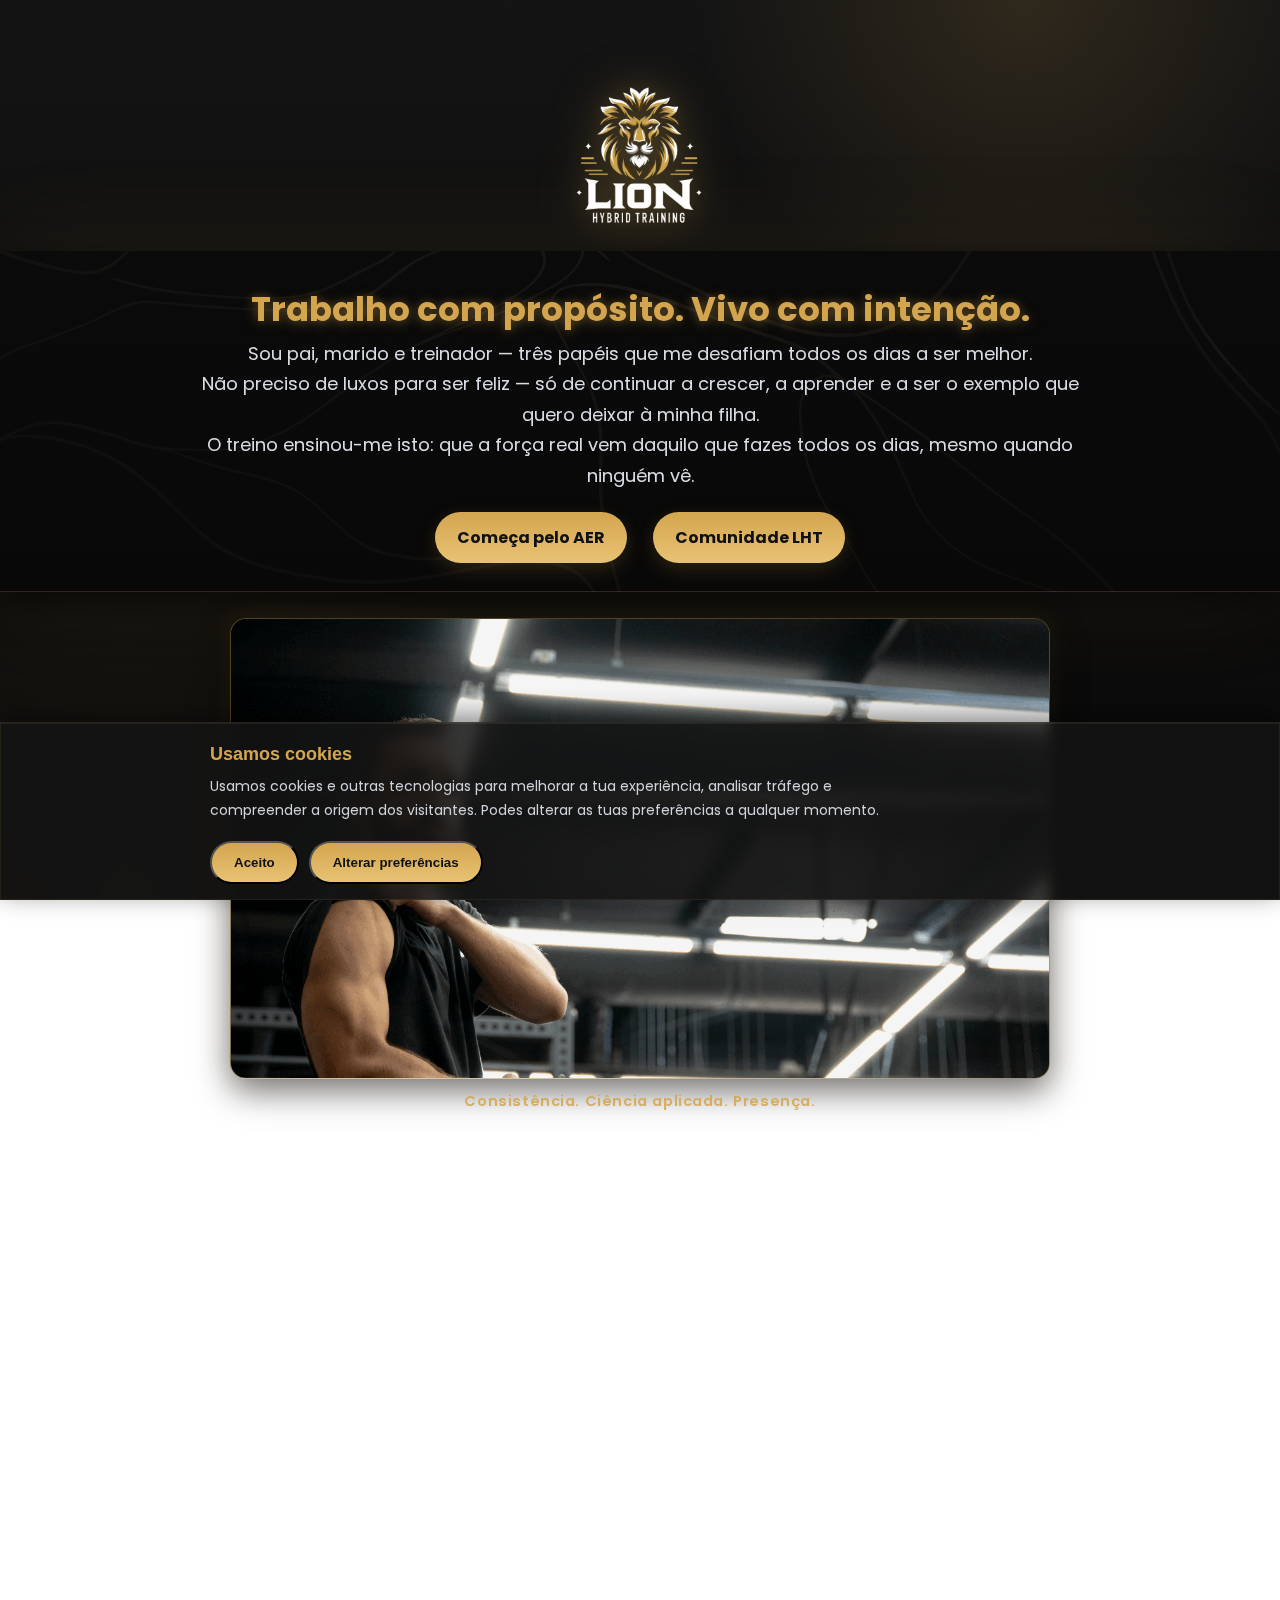
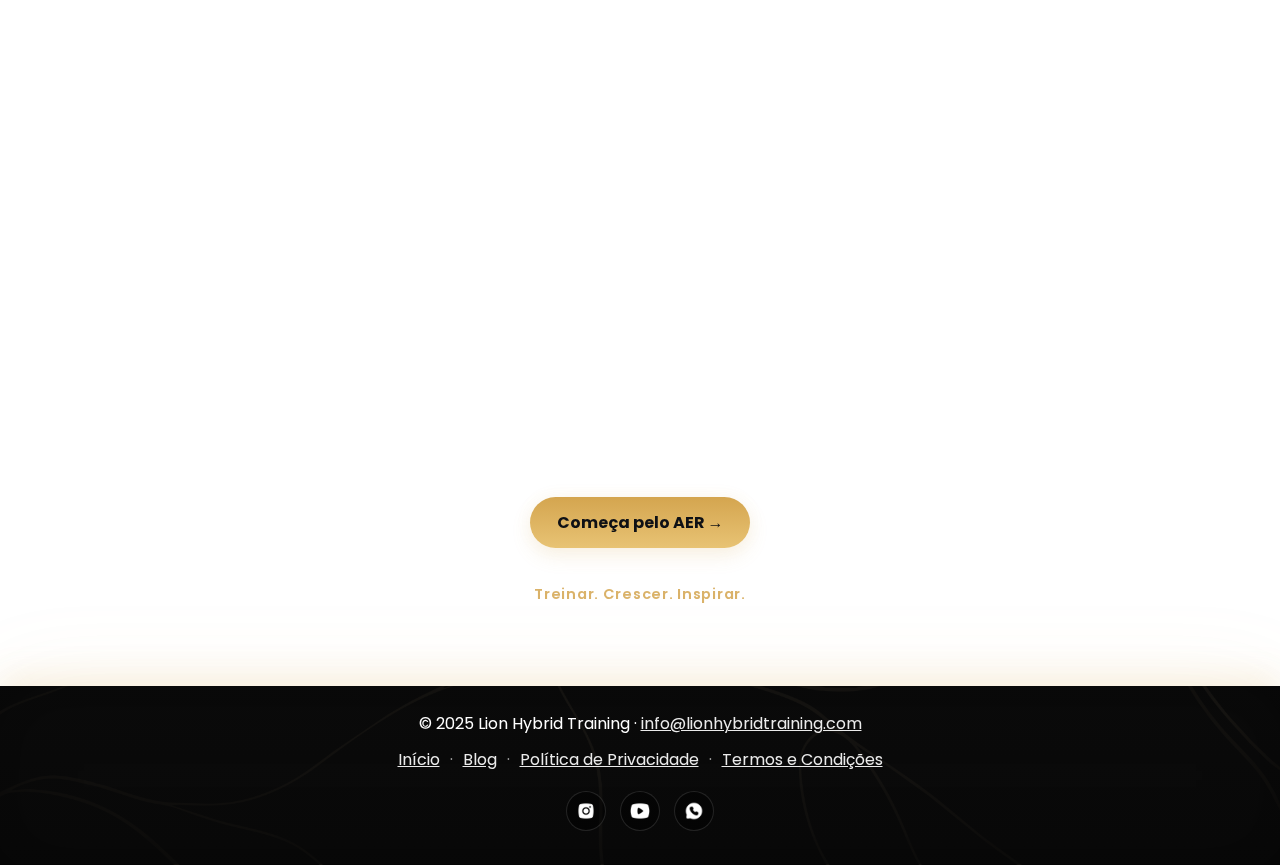
<file: sobre.html>
<!DOCTYPE html>
<html lang="pt">
<head>
  <meta charset="utf-8">
  <meta name="viewport" content="width=device-width,initial-scale=1">
  <title>Sobre Mim — Lion Hybrid Training</title>
  <meta name="description" content="Sou pai, marido e treinador. Acredito que o treino é mais do que físico — é propósito, presença e desenvolvimento humano. Conhece a história por trás da Lion Hybrid Training.">
  <link rel="canonical" href="https://lionhybridtraining.com/sobre">
  <!-- Open Graph -->
  <meta property="og:title" content="Sobre Mim — Lion Hybrid Training">
  <meta property="og:description" content="Sou pai, marido e treinador. Acredito que o treino é mais do que físico — é propósito, presença e desenvolvimento humano. Conhece a história por trás da Lion Hybrid Training.">
  <meta property="og:url" content="https://lionhybridtraining.com/sobre">
  <meta property="og:type" content="website">
  <meta property="og:site_name" content="Lion Hybrid Training">
  <meta property="og:locale" content="pt_PT">
  <meta property="og:image" content="https://lionhybridtraining.com/assets/img/logo_lht.jpg">
  <meta property="og:image:type" content="image/jpeg">
  <meta property="og:image:width" content="1024">
  <meta property="og:image:height" content="1024">
  <meta property="og:image:alt" content="Rodrigo Libânio — Fundador da Lion Hybrid Training">
  <!-- Twitter Cards -->
  <meta name="twitter:card" content="summary_large_image">
  <meta name="twitter:title" content="Sobre Mim — Lion Hybrid Training">
  <meta name="twitter:description" content="Sou pai, marido e treinador. Acredito que o treino é mais do que físico — é propósito, presença e desenvolvimento humano. Conhece a história por trás da Lion Hybrid Training.">
  <meta name="twitter:image" content="https://lionhybridtraining.com/assets/img/logo_lht.jpg">
  <meta name="twitter:image:alt" content="Lion Hybrid Training — Sobre Mim">
  <meta name="robots" content="index, follow">
  <!-- Favicon / App Icons -->
  <link rel="icon" type="image/png" sizes="16x16" href="assets/icons/favicon-16.png" />
  <link rel="icon" type="image/png" sizes="32x32" href="assets/icons/favicon-32.png" />
  <link rel="apple-touch-icon" sizes="180x180" href="assets/icons/apple-touch-icon-180.png" />
  <link rel="shortcut icon" href="assets/icons/favicon-32.png" type="image/png" />
  <script type="application/ld+json">
  {
    "@context": "https://schema.org",
    "@type": "AboutPage",
    "name": "Sobre Mim — Lion Hybrid Training",
    "url": "https://lionhybridtraining.com/sobre",
    "description": "Sou pai, marido e treinador. Acredito que o treino é mais do que físico — é propósito, presença e desenvolvimento humano. Conhece a história por trás da Lion Hybrid Training.",
    "primaryImageOfPage": "https://lionhybridtraining.com/assets/img/logo-lht.png"
  }
  </script>
  <script type="application/ld+json">
  {
    "@context": "https://schema.org",
    "@type": "Person",
    "name": "Rodrigo Libânio",
    "affiliation": {
      "@type": "Organization",
      "name": "Lion Hybrid Training"
    }
  }
  </script>
  <link rel="stylesheet" href="assets/css/style-sobre.css?v=4">
</head>

<body>
  <main class="content-card">

    <!-- LOGO LHT -->
    <div class="brand">
      <img src="assets/img/logo-lht.png" alt="Lion Hybrid Training Logo" loading="lazy" decoding="async" fetchpriority="low">
    </div>

    <!-- HERO -->
<section class="hero" aria-labelledby="sobre-hero-title">
  <h2 id="sobre-hero-title" class="hero-title">Trabalho com propósito. Vivo com intenção.</h2>
  <p class="hero-sub">
    Sou pai, marido e treinador — três papéis que me desafiam todos os dias a ser melhor.<br>
    Não preciso de luxos para ser feliz — só de continuar a crescer, a aprender e a ser o exemplo que quero deixar à minha filha.<br>
    O treino ensinou-me isto: que a força real vem daquilo que fazes todos os dias, mesmo quando ninguém vê.
  </p>

  <div class="cta-group">
    <a class="btn" href="https://aer.lionhybridtraining.com" target="_blank" rel="noopener noreferrer" aria-label="Abrir programa AER em nova janela">
      Começa pelo AER
    </a>
    <a class="btn btn-secondary" href="index.html" style="margin-left:12px;" aria-label="Voltar à página principal da Comunidade LHT">
      Comunidade LHT
    </a>
  </div>
</section>

    <!-- GIF (logo após o hero) -->
    <section class="gif-block" id="sobre-conteudo">
      <div class="gif-frame">
        <!-- coloca o ficheiro do gif aqui: assets/img/rodrigo-loop.gif -->
  <img src="assets/img/rodrigo-loop.gif" alt="Sequência Rodrigo em treino" loading="lazy" decoding="async">
      </div>
      <p class="gif-caption">Consistência. Ciência aplicada. Presença.</p>
    </section>

    <!-- SECÇÕES PESSOAIS -->
    <section class="about-grid">
      <article class="about-card">
        <div class="about-body">
          <h3>A minha história</h3>
          <p>Sempre gostei de desporto. Dava o meu melhor — mas nem sempre me destacava.  
          Cresceu em mim aquela voz silenciosa: “Não sou suficiente.”  
          Quando me sentia para trás — nos treinos, na escola, na vida — fechava-me. Tornava-me frio, competitivo, impaciente.</p>
          <p>Estudei Desporto na Universidade do Algarve e comecei como Preparador Físico no basquetebol.  
          Mais tarde, no fitness, percebi: o treino é mais do que estética — é carácter, propósito e presença.</p>
        </div>
      </article>

      <article class="about-card">
        <div class="about-body">
          <h3>O ponto de viragem</h3>
          <p>Fui pai aos 23.  
          Deixei de treinar apenas por mim — comecei a treinar para ser exemplo.  
          O treino tornou-se o meu sistema de vida: dá-me equilíbrio, clareza e energia para o trabalho e para a família.</p>
          <p>Aprendi que a consistência é a base de tudo — e que a disciplina é a maior forma de amor próprio.</p>
        </div>
      </article>

      <article class="about-card">
        <div class="about-body">
          <h3>Fora do treino</h3>
          <p>Sou um homem simples.  
          Gosto de acampar, pescar, assar carne, jogar cartas, perder-me em jogos de tabuleiro e passar tempo no computador a criar e aprender.</p>
          <p>Felicidade, para mim, é estar presente nas pequenas coisas, rir com a família e sentir que estou a construir algo que vale a pena.</p>
        </div>
      </article>

      <article class="about-card">
        <div class="about-body">
          <h3>Propósito</h3>
          <p>Hoje, como fisiologista e treinador, acredito que qualquer pessoa pode ser mais forte, mais resistente e mais capaz — física e mentalmente.  
          A Lion Hybrid Training é a materialização dessa crença: um espaço onde transformo ciência em prática e ajudo outros a tornarem-se atletas da vida.</p>
        </div>
      </article>
    </section>

    <!-- CTA final -->
    <div class="cta-center">
      <a class="btn" href="https://aer.lionhybridtraining.com" target="_blank" rel="noopener noreferrer" aria-label="Iniciar inscrição no programa AER">
        Começa pelo AER →
      </a>
    </div>

    <div class="signature">Treinar. Crescer. Inspirar.</div>
  </main>

  <!-- ===== FOOTER ===== -->
  <footer>
    <div class="container">
      <div>© 2025 Lion Hybrid Training · <a href="mailto:info@lionhybridtraining.com">info@lionhybridtraining.com</a></div>
      <nav class="legal" aria-label="Ligações legais">
        <a href="index.html">Início</a>
        <span>·</span>
        <a href="blog.html">Blog</a>
        <span>·</span>
        <a href="politica-privacidade.html" rel="noopener">Política de Privacidade</a>
        <span>·</span>
        <a href="termos.html" rel="noopener">Termos e Condições</a>
      </nav>
      <nav class="socials" aria-label="Redes sociais (base)">
        <a href="https://www.instagram.com/lionhybridtraining/" aria-label="Instagram" rel="noopener" target="_blank">
          <img src="assets/icons/instagram.png" alt="Instagram" width="20" height="20" loading="lazy" />
        </a>
        <a href="#" aria-label="YouTube" rel="noopener" target="_blank">
          <img src="assets/icons/youtube.png" alt="YouTube" width="20" height="20" loading="lazy" />
        </a>
        <a href="https://chat.whatsapp.com/JVsqO05fm4kLhbSaSiKL8n" aria-label="WhatsApp" rel="noopener" target="_blank">
          <img src="assets/icons/whatsapp.png" alt="WhatsApp" width="20" height="20" loading="lazy" />
        </a>
      </nav>
    </div>
  </footer>
  <!-- Consent banner (GDPR) -->
  <div id="consent-banner" class="consent-banner" hidden>
    <div class="consent-content">
      <div>
        <div class="consent-title">Usamos cookies</div>
        <div class="consent-text">Usamos cookies e outras tecnologias para melhorar a tua experiência, analisar tráfego e compreender a origem dos visitantes. Podes alterar as tuas preferências a qualquer momento.</div>
      </div>
      <div class="consent-actions">
        <button class="btn gold" id="consent-accept" data-track="consent_accept">Aceito</button>
        <button class="btn ghost" id="consent-preferences" data-track="consent_preferences">Alterar preferências</button>
      </div>
    </div>
  </div>
  <!-- Consent preferences modal -->
  <div id="consent-modal" class="consent-modal" hidden aria-hidden="true" role="dialog" aria-label="Preferências de cookies">
    <div class="consent-modal-panel" role="document">
      <h3 class="consent-modal-title">Preferências de cookies</h3>
      <p class="consent-modal-desc">Escolhe que tipos de cookies permites. Os estritamente necessários estão sempre ativos.</p>
      <ul class="consent-list">
        <li>
          <label class="consent-item"><input type="checkbox" checked disabled><span>Estritamente necessários<small>Necessários para funcionalidades básicas do site.</small></span></label>
        </li>
        <li>
          <label class="consent-item"><input type="checkbox" id="toggle-analytics" checked><span>Analytics (anónimos)<small>Métricas anónimas para melhorar a experiência.</small></span></label>
        </li>
      </ul>
      <div class="consent-modal-actions">
        <button class="btn gold" id="consent-save" data-track="consent_save">Guardar preferências</button>
        <button class="btn ghost" id="consent-cancel">Cancelar</button>
      </div>
      <a class="consent-privacy" href="politica-privacidade.html" target="_blank" rel="noopener">Saber mais sobre privacidade</a>
    </div>
  </div>
  <script>
    // anima os cards ao entrar na viewport
    const observer = new IntersectionObserver((entries, obs) => {
      entries.forEach(entry => {
        if (entry.isIntersecting) {
          entry.target.classList.add('in-view');
          obs.unobserve(entry.target);
        }
      });
    }, { threshold: 0.15, rootMargin: '0px 0px -10% 0px' });

    document.querySelectorAll('.about-card').forEach(el => observer.observe(el));
  </script>
  <script src="assets/js/script.js"></script>
</body>
</html>
</file>
<file: assets/css/style.css>
/* ==================================================
   Lion Hybrid Training — Landing
   Estética: Gold Pulse Hero + Deep Focus Black
================================================== */

/* -------- CSS Variables -------- */
:root{
  --gold:#d4a54f;
  --gold-strong:#c29740;
  --gold-soft:rgba(212,165,79,.55);
  --gold-faint:rgba(212,165,79,.12);
  --text:#e4e8ef;
  --text-soft:#d7d9de;
  --muted:#b8bcc6;
  --black:#090909;
  --ink:#121212;
  --panel:#1a1a1a;
  --maxw: 1100px;
  --py: clamp(36px, 6vw, 64px);
  --hero-img: url('../img/tua-imagem.png');
  --mist-intensity: 0.50; /* intensidade da névoa dourada (0-1) */
}

/* -------- Base -------- */
*{box-sizing:border-box}
html{scroll-behavior:smooth}
html,body{height:100%}
body{
  margin:0;
  font-family:'Poppins',system-ui,-apple-system,Segoe UI,Roboto,Ubuntu,'Helvetica Neue',Arial,sans-serif;
  color:var(--text);
  background: var(--black);
  line-height:1.75;
  -webkit-font-smoothing:antialiased;
  -moz-osx-font-smoothing:grayscale;
  overflow-x:hidden;
}
 a{color:inherit;text-decoration:none}

/* Visually-hidden utility for semantic headings */
.sr-only{
  position:absolute; width:1px; height:1px; padding:0; margin:-1px;
  overflow:hidden; clip:rect(0,0,0,0); white-space:nowrap; border:0;
}

/* Text emphasis */
strong, b {
  font-weight: 600;
  color: var(--gold-soft);
}
/* In the main headline, keep emphasized word the same gold as the heading */
header.hero h1 strong,
header.hero h1 b{
  color: inherit;
  font-weight: inherit;
}

/* Containers & helpers */
.container{max-width:var(--maxw);margin:0 auto;padding:0 24px}
.center{text-align:center}
.divider{height:1px;width:min(860px,90%);margin:24px auto;background:linear-gradient(90deg,transparent,var(--gold-faint),transparent)}
.mini{color:var(--gold-soft)}

/* -------- HERO -------- */
header.hero{
  position:relative;
  background:
    linear-gradient(180deg, rgba(15,15,15,.65), rgba(8,8,8,.75)),
    var(--hero-img);
  background-size:cover;
  background-position:center;
  background-attachment:scroll;
  min-height: 100vh;
  display: flex;
  align-items: flex-start; /* bring content towards top */
  /* Keep hero full-height but reduce top padding to pull logo/text up */
  padding: 24px 0 100px;
  box-shadow: 0 0 80px rgba(0,0,0,.35) inset, 0 0 80px rgba(212,165,79,.15), 0 0 140px rgba(212,165,79,.12);
  overflow:hidden;
}

header.hero.home-hero {
  min-height: unset;
  height: 95vh;
  height: 95svh;
  padding: 12px 0 56px;
  align-items: center;
  justify-content: center;
}

header.hero.home-hero .hero-logo {
  max-width: clamp(120px, 14vw, 200px);
  margin-bottom: 14px;
}

header.hero.home-hero h1 {
  font-size: clamp(24px, 4.5vw, 54px);
  margin-bottom: 8px;
}

header.hero.home-hero .lead {
  margin: 4px auto 12px;
}

header.hero.home-hero .copy {
  margin-bottom: 16px;
}

/* Scroll indicator (visual sugestão para continuar a explorar) */
.scroll-indicator{
  position:absolute; left:50%; bottom:34px; transform:translateX(-50%);
  display:flex; flex-direction:column; align-items:center; gap:4px;
  text-decoration:none; font-size:12px; font-weight:500; letter-spacing:.5px;
  font-family:'Poppins',sans-serif; color:var(--gold-soft);
  opacity:.88; transition: opacity .35s ease, transform .35s ease;
}
.scroll-indicator .chevron{ color:var(--gold); animation: bounceDown 2.4s cubic-bezier(.25,.6,.3,1) infinite; }
.scroll-indicator:hover{ opacity:1; transform:translateX(-50%) translateY(-4px); }
.scroll-indicator.hide{ opacity:0; transform:translateX(-50%) translateY(6px); pointer-events:none; }
@keyframes bounceDown{0%{transform:translateY(0);opacity:.9}50%{transform:translateY(9px);opacity:1}100%{transform:translateY(0);opacity:.9}}

.hero-logo {
  max-width: clamp(160px, 20vw, 280px);
  height: auto;
  margin: 0 auto 26px;
  display: block;
  transition: filter 0.3s ease, transform .35s ease;
  filter: drop-shadow(0 0 28px rgba(212,165,79,.45)) drop-shadow(0 0 14px rgba(212,165,79,.25)) drop-shadow(0 0 6px rgba(212,165,79,.15));
}
.hero h1{
  font-family:'Oswald',sans-serif;
  font-weight:700; text-transform:uppercase; letter-spacing:.8px;
  text-align:center; font-size:clamp(28px,5.5vw,62px);
  margin:0 0 12px; color:var(--gold);
  text-shadow:0 0 24px rgba(212,165,79,.5), 0 0 12px rgba(212,165,79,.3);
  animation: goldPulse 4.6s ease-in-out infinite alternate;
}
@keyframes goldPulse{
  0%{color:var(--gold);text-shadow:0 0 24px rgba(212,165,79,.5), 0 0 12px rgba(212,165,79,.3)}
  100%{color:#f1cd7c;text-shadow:0 0 36px rgba(212,165,79,.65), 0 0 18px rgba(212,165,79,.4)}
}
.hero .lead{color:var(--text-soft); text-align:center; max-width:720px; margin:8px auto 20px; font-size:clamp(15px,1.7vw,18px); text-shadow: 0 1px 3px rgba(0,0,0,.4)}
.hero .copy{color:#cfd3db; text-align:center; max-width:780px; margin:0 auto 25px; font-size:clamp(14px,1.4vw,16px); line-height:1.6; text-shadow: 0 1px 3px rgba(0,0,0,.4)}

.cta-row{display:flex; gap:14px; justify-content:center; flex-wrap:wrap}
.btn{
  appearance:none; border:none; cursor:pointer; display:inline-block;
  padding:14px 28px; border-radius:14px; font-weight:600; letter-spacing:.2px;
  transition: transform .22s ease, filter .22s ease, box-shadow .22s ease, background .22s ease;
}
.btn.gold{background:linear-gradient(180deg,#d4a54f,#b88a3c); color:#0f0f0f; box-shadow:0 0 20px rgba(212,165,79,.25), 0 0 10px rgba(212,165,79,.15); animation: softGlow 5.5s ease-in-out infinite alternate}
.btn.ghost{background:transparent; color:var(--text); border:1px solid rgba(255,255,255,.12)}
.btn:hover{transform:translateY(-2px)}
@keyframes softGlow{0%{box-shadow:0 0 20px rgba(212,165,79,.25), 0 0 10px rgba(212,165,79,.15)}100%{box-shadow:0 0 32px rgba(212,165,79,.5), 0 0 16px rgba(212,165,79,.3)}}

/* Themed variant for Mindset trigger */
.btn.mindset{
  background: radial-gradient(120% 150% at 30% -20%, rgba(212,165,79,.16), transparent 50%),
              linear-gradient(180deg, rgba(40,40,40,.85), rgba(30,30,30,.92));
  color: var(--gold);
  border: 1px solid rgba(212,165,79,.35);
  box-shadow: 0 0 0 1px rgba(212,165,79,.12) inset, 0 6px 20px rgba(0,0,0,.35);
}
.btn.mindset:hover{
  filter: brightness(1.03);
  box-shadow: 0 0 0 1px rgba(212,165,79,.28) inset, 0 10px 26px rgba(0,0,0,.45), 0 0 20px rgba(212,165,79,.12);
}
.btn.mindset:focus-visible{ outline: 2px solid var(--gold-soft); outline-offset: 2px; }

/* -------- Secções Internas -------- */
/* Default section styling - medium gray gradient */
section{background:radial-gradient(circle at 50% 0, #1e1e1e 0%, #0b0b0b 82%); padding:var(--py) 0}

/* Darker sections for depth alternation */
#avaliacoes,
#fundador {
  background: radial-gradient(circle at 50% 0, #1a1a1a 0%, #0d0d0d 80%);
  position: relative;
}

/* Add subtle gold glow to darker sections */
#avaliacoes::before,
#fundador::before {
  content: "";
  position: absolute;
  top: 0;
  left: 50%;
  transform: translateX(-50%);
  width: 80%;
  height: 2px;
  background: linear-gradient(90deg, transparent, rgba(212,165,79,.3), transparent);
  pointer-events: none;
}

/* Lighter sections with gold accents for contrast */
#filosofia,
#metrics-faq {
  background: radial-gradient(circle at 50% 0, #222222 0%, #121212 82%);
  position: relative;
}

/* Futuro section - extra dark with gold accent */
#futuro {
  background: radial-gradient(circle at 50% 0, #0f0f0f 0%, #060606 80%);
  position: relative;
  box-shadow: inset 0 2px 40px rgba(212,165,79,.08);
}

#futuro::before {
  content: "";
  position: absolute;
  top: 0;
  left: 50%;
  transform: translateX(-50%);
  width: 70%;
  height: 1px;
  background: linear-gradient(90deg, transparent, rgba(212,165,79,.35), transparent);
  pointer-events: none;
}

#futuro::after {
  content: "";
  position: absolute;
  bottom: 0;
  left: 50%;
  transform: translateX(-50%);
  width: 60%;
  height: 2px;
  background: linear-gradient(90deg, transparent, rgba(212,165,79,.4), transparent);
  pointer-events: none;
}

/* Final CTA section - deepest black with strong gold accent */
#final{
  background: 
    radial-gradient(circle at 50% 0, #1a1a1a 0%, #000000 80%),
    radial-gradient(circle at 50% 50%, rgba(212,165,79,.06), transparent 60%);
  box-shadow: inset 0 2px 50px rgba(212,165,79,.12);
  position: relative;
}

#final::before {
  content: "";
  position: absolute;
  top: 0;
  left: 50%;
  transform: translateX(-50%);
  width: 50%;
  height: 2px;
  background: linear-gradient(90deg, transparent, rgba(212,165,79,.5), transparent);
  pointer-events: none;
}

/* Add gold shimmer to section headings */
/* Add gold shimmer to section headings */
section h2 {
  position: relative;
  font-family:'Oswald',sans-serif; text-transform:uppercase; letter-spacing:.6px;
  font-weight:600; font-size:clamp(22px,3.4vw,36px);
  margin:0 0 8px; text-align:center;
  background: linear-gradient(135deg, var(--gold) 0%, var(--gold-soft) 50%, var(--gold) 100%);
  background-size: 200% auto;
  -webkit-background-clip: text;
  -webkit-text-fill-color: transparent;
  background-clip: text;
  text-shadow: 0 2px 12px rgba(212,165,79,.3), 0 0 8px rgba(212,165,79,.2);
}
#como-comecar {
  position: relative;
  z-index: 0;
}
#como-comecar::before {
  content: "";
  position: absolute;
  inset: 0;
  pointer-events: none;
  z-index: -1;
  background:
    radial-gradient(circle at 30% 35%, rgba(212,165,79,0.18), transparent 60%),
    radial-gradient(circle at 70% 65%, rgba(212,165,79,0.14), transparent 65%),
    radial-gradient(circle at 50% 100%, rgba(212,165,79,0.10), transparent 70%);
  mix-blend-mode: screen;
  opacity: var(--mist-intensity, 0.85);
  filter: blur(14px) saturate(1.05);
}

/* Sobre (fundador) — título com gold mais forte */
#fundador h2{ 
  background: var(--gold); 
  -webkit-background-clip: text;
  -webkit-text-fill-color: transparent;
  background-clip: text;
  text-shadow: 0 2px 16px rgba(212,165,79,.4), 0 0 10px rgba(212,165,79,.25); 
}
/* Trim inner margins to avoid extra vertical gaps */
section > .container > *:first-child{ margin-top: 0; }
section > .container > *:last-child{ margin-bottom: 0; }
section .intro{color:var(--muted); max-width:860px; margin:0 auto 18px; text-align:center}

/* Sobre mim (fundador) com foto de fundo (como o hero) */
#fundador{
  position: relative;
  background:
    linear-gradient(180deg, rgba(12,12,12,.65) 0%, rgba(12,12,12,.72) 40%, rgba(10,10,10,.80) 100%),
    url('../img/founder-img.png');
  background-size: cover;
  background-position: center;
  box-shadow: 0 0 80px rgba(0,0,0,.35) inset, 0 0 80px rgba(212,165,79,.15), 0 0 120px rgba(212,165,79,.1);
  overflow: hidden;
  min-height: clamp(420px, 60vh, 760px);
}
/* Oculta a imagem inline quando usamos foto como fundo */
#fundador .founder-image{ display:none; }

/* Visual content */
.concept-image {
  text-align: center;
  margin: 20px auto 28px;
}

.philosophy-img {
  max-width: min(600px, 90%);
  height: auto;
  border-radius: 12px;
  box-shadow: 0 8px 32px rgba(0,0,0,0.3);
  filter: saturate(0.8) contrast(1.1);
}

.image-caption {
  font-family: 'Oswald', sans-serif;
  color: var(--gold-soft);
  font-size: 16px;
  font-weight: 500;
  margin-top: 12px;
  letter-spacing: 0.5px;
}

.program-showcase {
  text-align: center;
  margin: 18px auto 30px;
  position: relative;
}

.program-img {
  max-width: min(500px, 85%);
  height: auto;
  border-radius: 10px;
  box-shadow: 0 6px 24px rgba(212,165,79,0.15);
}

.program-labels{
  position:absolute; left:50%; top:100%; transform:translate(-50%, -50%);
  display:flex; gap:10px; flex-wrap:wrap; justify-content:center;
  max-width: min(540px, 90%);
}
.chip{
  background: rgba(212,165,79,0.12);
  border:1px solid rgba(212,165,79,0.35);
  padding:6px 12px; border-radius:999px; font-size:12px; letter-spacing:.4px;
  color: var(--gold-soft); backdrop-filter: blur(6px);
}
.badge{
  display:inline-block; background:linear-gradient(180deg,#2d8cff,#1666d8); color:#fff; padding:4px 10px; border-radius:12px; font-size:11px; font-weight:600; letter-spacing:.4px; margin-right:8px; box-shadow:0 0 10px rgba(45,140,255,.35);
}

.founder-image {
  text-align: center;
  margin: 18px auto 22px;
}

.founder-img {
  width: clamp(220px, 32vw, 420px);
  height: auto;
  aspect-ratio: 4 / 5;
  border-radius: 16px;
  object-fit: cover;
  border: 2px solid rgba(212,165,79,0.55);
  box-shadow: 0 6px 18px rgba(212,165,79,0.16);
}

/* Cards */
.grid{display:grid; gap:26px; grid-template-columns: repeat(auto-fit, minmax(280px,1fr)); margin-top:18px}
.card{
  position:relative;
  background: transparent;
  border-radius: 16px; padding: 26px 20px;
  box-shadow: inset 0 0 0 1px rgba(212,165,79,.08), inset 0 0 0 1px rgba(255,255,255,.03);
  overflow: hidden; /* clip animated bg to card bounds */
  isolation: isolate; /* contain stacking so bg doesn't paint over siblings */
  display:flex; flex-direction:column;
  transform: translateY(0);
}
.card::before{
  content:""; position:absolute; inset:0; border-radius:inherit; z-index:0;
  background:
    linear-gradient(180deg, rgba(40,40,40,.60), rgba(30,30,30,.72)),
    var(--hero-img);
  background-size: cover; background-position: center;
  filter: saturate(.95);
  animation: slowZoom 22s ease-in-out infinite alternate;
  pointer-events: none;
}
.card > *{ position: relative; z-index: 1; }

.card-icon {
  text-align: center;
  margin-bottom: 16px;
}

.card-img {
  width: 48px;
  height: 48px;
  filter: brightness(0) saturate(100%) invert(85%) sepia(27%) saturate(626%) hue-rotate(21deg) brightness(94%) contrast(85%);
}

.card h3{
  font-family:'Oswald',sans-serif; color:var(--gold);
  font-size:18px; font-weight:500; letter-spacing:.3px; margin:0 0 6px;
  text-shadow: 0 2px 10px rgba(212,165,79,.25), 0 0 6px rgba(212,165,79,.15);
}
.card p{color:#c2c6cf; margin:0}
.card .cta-row{margin-top:auto;}

/* Listas */
.list{
  max-width:880px; 
  margin:16px auto 0; 
  color:#cfd3db; 
  padding-left:0;
  list-style:none;
  text-align:left;
}
.list li{
  margin:8px 0;
  padding-left:20px;
  position:relative;
  line-height:1.6;
  text-align:left;
}
.list li:before{
  content:"•";
  color:var(--gold-soft);
  position:absolute;
  left:0;
  font-weight:bold;
  font-size:1.1em;
}
.list.left{
  margin-left:0;
  text-align:left;
}

.hero-2 {
  position: relative;
  overflow: hidden;
  padding: clamp(56px, 7vw, 96px) 0;
  background:
    radial-gradient(circle at 20% 0%, rgba(212, 165, 79, 0.18), transparent 38%),
    radial-gradient(circle at 82% 12%, rgba(22, 102, 216, 0.22), transparent 36%),
    radial-gradient(circle at 50% 100%, rgba(22, 102, 216, 0.14), transparent 40%),
    radial-gradient(circle at 50% 50%, #202020 0%, #0c0c0c 100%);
  box-shadow: inset 0 0 80px rgba(0, 0, 0, 0.40), 0 0 100px rgba(212, 165, 79, 0.10);
}
.hero-2::before {
  content: "";
  position: absolute;
  inset: -2%;
  background:
    radial-gradient(60% 80% at 0% 0%,   rgba(212, 165, 79,  0.18), transparent 65%),
    radial-gradient(60% 80% at 100% 0%, rgba(22,  102, 216, 0.20), transparent 65%),
    radial-gradient(60% 80% at 0% 100%, rgba(22,  102, 216, 0.16), transparent 65%),
    radial-gradient(60% 80% at 100% 100%, rgba(212, 165, 79, 0.14), transparent 65%);
  filter: blur(16px) saturate(1.08);
  opacity: 0.7;
  mix-blend-mode: screen;
  z-index: 0;
  pointer-events: none;
}

/* Vignette central mais escura para foco no conteúdo */
.hero-2::after {
  content: "";
  position: absolute;
  inset: 0;
  background:
    radial-gradient(ellipse at 50% 50%, rgba(0,0,0,0.42) 0%, rgba(0,0,0,0.28) 35%, rgba(0,0,0,0.10) 60%, transparent 80%);
  z-index: 0;
  pointer-events: none;
}
.hero-2 > .container{ position: relative; z-index: 1; }

.container.programs-featured-shell{
  max-width:min(1320px, calc(100vw - 48px));
}

.programs-featured-shell{
  display:grid;
  gap:34px;
}

.programs-featured-head{
  display:flex;
  align-items:flex-end;
  justify-content:space-between;
  gap:20px 34px;
  flex-wrap:nowrap;
}

.programs-featured-kicker,
.programs-quick-rail-kicker,
.program-feature-label{
  margin:0 0 10px;
  color:var(--gold-soft);
  text-transform:uppercase;
  letter-spacing:.18em;
  font-size:12px;
  font-family:'Oswald',sans-serif;
}

.programs-featured-head h2{
  margin:0;
  max-width:840px;
  font-family:'Oswald',sans-serif;
  font-size:clamp(34px, 4.8vw, 68px);
  line-height:.96;
  text-transform:uppercase;
  letter-spacing:.04em;
  color:var(--text);
  text-shadow:0 0 26px rgba(212,165,79,.16);
}

.programs-featured-intro{
  margin:0;
  max-width:520px;
  color:var(--muted);
  font-size:16px;
  line-height:1.7;
}

.programs-featured-layout{
  display:grid;
  grid-template-columns:minmax(0, 1.72fr) minmax(340px, 1fr);
  gap:28px;
  align-items:stretch;
}

@media (max-width: 1240px){
  .programs-featured-layout{
    grid-template-columns:minmax(0, 1.45fr) minmax(280px, .95fr);
    gap:22px;
  }
}

.program-feature-card,
.programs-quick-rail-wrap{
  position:relative;
  border:1px solid rgba(255,255,255,.08);
  border-radius:28px;
  background:
    linear-gradient(180deg, rgba(255,255,255,.05), rgba(255,255,255,.02)),
    radial-gradient(circle at top left, rgba(212,165,79,.12), transparent 36%);
  box-shadow:0 24px 60px rgba(0,0,0,.24);
}

.program-feature-card{
  min-height:0;
  border-color:rgba(212,165,79,.26);
  background:
    linear-gradient(180deg, rgba(255,255,255,.06), rgba(255,255,255,.02)),
    radial-gradient(circle at 12% -8%, rgba(212,165,79,.24), transparent 42%),
    radial-gradient(circle at 88% 0%, rgba(22,102,216,.18), transparent 36%);
  box-shadow:0 30px 80px rgba(0,0,0,.34), 0 0 0 1px rgba(212,165,79,.12) inset;
  overflow:hidden;
}

.program-feature-card::before{
  content:"";
  position:absolute;
  top:0;
  left:0;
  right:0;
  height:3px;
  background:linear-gradient(90deg, transparent, rgba(212,165,79,.95), rgba(64,145,255,.62), transparent);
  pointer-events:none;
}

.program-feature-visual{
  position:relative;
  margin:0;
  height:clamp(220px, 30vw, 340px);
  overflow:hidden;
  border-radius:28px 28px 0 0;
  background:
    linear-gradient(180deg, rgba(255,255,255,.06), rgba(255,255,255,.01)),
    radial-gradient(circle at top left, rgba(212,165,79,.18), transparent 42%);
}

.program-feature-visual::after{
  content:"";
  position:absolute;
  inset:0;
  background:linear-gradient(180deg, rgba(5,10,18,.04) 0%, rgba(5,10,18,.18) 58%, rgba(5,10,18,.68) 100%);
  pointer-events:none;
}

.program-feature-image{
  width:100%;
  height:100%;
  object-fit:cover;
  display:block;
}

.program-feature-content{
  display:grid;
  gap:24px;
  padding:clamp(34px, 4vw, 46px);
  align-content:start;
}

.program-feature-copy{
  max-width:66ch;
}

.program-feature-copy h3{
  margin:0;
  font-family:'Oswald',sans-serif;
  font-size:clamp(34px, 3.6vw, 54px);
  line-height:1.02;
  text-transform:uppercase;
  letter-spacing:.03em;
  color:var(--gold);
}

.program-feature-subtitle{
  margin:14px 0 0;
  max-width:52ch;
  color:var(--text-soft);
  font-size:17px;
  line-height:1.65;
}

.program-feature-meta,
.program-quick-meta{
  display:flex;
  gap:10px;
  flex-wrap:wrap;
}

.program-feature-chip,
.program-quick-meta span{
  padding:9px 12px;
  border-radius:999px;
  border:1px solid rgba(255,255,255,.08);
  background:rgba(255,255,255,.04);
  color:var(--text);
  font-size:13px;
  line-height:1.2;
}

.program-quick-meta span{
  padding:5px 9px;
  font-size:11px;
}

.program-feature-points{
  margin:0;
  padding:0;
  list-style:none;
  display:grid;
  gap:12px;
}

.program-feature-points li{
  position:relative;
  padding-left:18px;
  color:var(--text-soft);
  line-height:1.55;
}

.program-feature-points li::before{
  content:"";
  position:absolute;
  top:.75em;
  left:0;
  width:8px;
  height:8px;
  border-radius:999px;
  background:linear-gradient(180deg, var(--gold), rgba(255,255,255,.85));
  box-shadow:0 0 0 4px rgba(212,165,79,.10);
  transform:translateY(-50%);
}

.program-feature-actions{
  margin-top:auto;
  justify-content:flex-start;
}

.programs-quick-rail-wrap{
  display:flex;
  flex-direction:column;
  gap:16px;
  padding:24px;
  overflow:hidden;
  min-height:0;
}

.programs-quick-rail-head{
  display:flex;
  align-items:end;
  justify-content:space-between;
  gap:16px;
}

.programs-quick-rail-head h3{
  margin:0;
  font-family:'Oswald',sans-serif;
  font-size:clamp(22px, 3vw, 30px);
  text-transform:uppercase;
  line-height:1.06;
  color:var(--text);
}

.programs-quick-link{
  color:var(--gold);
  font-weight:600;
  white-space:nowrap;
}

.programs-quick-rail{
  flex:1;
  min-height:0;
  max-height:var(--programs-quick-rail-height, none);
  display:grid;
  grid-auto-flow:row;
  grid-template-columns:1fr;
  gap:12px;
  overflow-y:auto;
  overflow-x:hidden;
  padding-right:0;
  scroll-snap-type:y mandatory;
  scrollbar-width:none;
  -webkit-mask-image:linear-gradient(to bottom, transparent 0, #000 24px, #000 calc(100% - 24px), transparent 100%);
  mask-image:linear-gradient(to bottom, transparent 0, #000 24px, #000 calc(100% - 24px), transparent 100%);
}

.programs-quick-rail::-webkit-scrollbar{
  display:none;
}

.program-quick-card{
  scroll-snap-align:start;
  display:grid;
  gap:10px;
  align-content:start;
  padding:14px 16px;
  border-radius:18px;
  border:1px solid rgba(255,255,255,.08);
  background:
    linear-gradient(180deg, rgba(255,255,255,.05), rgba(255,255,255,.02)),
    radial-gradient(circle at top left, rgba(212,165,79,.08), transparent 36%);
  box-shadow:0 18px 40px rgba(0,0,0,.24);
}

.program-quick-visual{
  margin:-14px -16px 4px;
  height:100px;
  border-radius:18px 18px 10px 10px;
  overflow:hidden;
  background:linear-gradient(180deg, rgba(255,255,255,.06), rgba(255,255,255,.01));
}

.program-quick-image{
  width:100%;
  height:100%;
  object-fit:cover;
  display:block;
}

.program-quick-eyebrow{
  margin:0;
  font-family:'Oswald',sans-serif;
  font-size:12px;
  letter-spacing:.16em;
  color:var(--gold);
  text-transform:uppercase;
}

.program-quick-card h4{
  margin:0;
  font-family:'Oswald',sans-serif;
  font-size:clamp(17px, 1.5vw, 20px);
  line-height:1.08;
  text-transform:uppercase;
  color:var(--text);
}

.program-quick-card p{
  margin:0;
  color:var(--text-soft);
  font-size:13px;
  line-height:1.55;
}

.program-quick-description{
  display:-webkit-box;
  line-clamp:2;
  -webkit-line-clamp:2;
  -webkit-box-orient:vertical;
  overflow:hidden;
  line-height:1.5;
  min-height:2.5em;
}

.program-quick-cta{
  margin-top:auto;
  display:inline-flex;
  align-items:center;
  justify-content:center;
  gap:6px;
  width:fit-content;
  min-height:34px;
  padding:0 13px;
  border-radius:10px;
  border:1px solid rgba(212,165,79,.45);
  background:linear-gradient(180deg, rgba(212,165,79,.22), rgba(212,165,79,.1));
  color:var(--gold);
  font-family:'Oswald',sans-serif;
  font-size:13px;
  letter-spacing:.04em;
  text-transform:uppercase;
  font-weight:600;
  text-decoration:none;
  transition:transform .2s ease, border-color .2s ease, background .2s ease;
}

.program-quick-cta:hover,
.program-quick-cta:focus-visible{
  border-color:rgba(212,165,79,.72);
  background:linear-gradient(180deg, rgba(212,165,79,.3), rgba(212,165,79,.14));
  transform:translateY(-1px);
}

.program-quick-cta::after{
  content:"->";
  transform:translateY(-1px);
}

.program-quick-card-fallback .program-quick-description-fallback{
  font-size:17px;
  line-height:1.65;
  display:block;
  -webkit-line-clamp:unset;
  line-clamp:unset;
  min-height:auto;
}

.program-quick-fallback-actions{
  justify-content:flex-start;
}

.program-quick-fallback-btn{
  font-size:16px;
  line-height:1.3;
  padding:14px 28px;
  white-space:nowrap;
}

.rail-nav-row{
  display:flex;
  gap:10px;
  justify-content:center;
  flex-shrink:0;
  padding-top:2px;
}

.rail-nav-btn{
  display:flex;
  align-items:center;
  justify-content:center;
  width:32px;
  height:32px;
  border-radius:999px;
  border:1px solid rgba(212,165,79,.4);
  background:rgba(212,165,79,.1);
  color:var(--gold);
  cursor:pointer;
  transition:background .18s, border-color .18s, opacity .18s;
}

.rail-nav-btn:hover:not(:disabled){
  background:rgba(212,165,79,.22);
  border-color:rgba(212,165,79,.65);
}

.rail-nav-btn:disabled{
  opacity:.3;
  cursor:default;
}

.rail-catalog-cta{
  flex-shrink:0;
  width:100%;
  text-align:center;
}

.rail-nav-btn svg{
  display:block;
  width:14px;
  height:14px;
  fill:none;
  stroke:currentColor;
  stroke-width:2.2;
  stroke-linecap:round;
  stroke-linejoin:round;
}

.program-quick-fallback-btn{
  padding:14px 28px;
  white-space:nowrap;
}

@media (max-width: 900px){
  .container.programs-featured-shell{
    max-width:var(--maxw);
  }

  .programs-featured-head{
    flex-wrap:wrap;
  }

  .programs-featured-layout{
    grid-template-columns:1fr;
  }

  .program-feature-card{
    grid-template-columns:1fr;
  }

  .rail-nav-row{
    display:none;
  }

  .programs-quick-rail{
    flex:none;
    min-height:auto;
    max-height:none;
    grid-auto-flow:column;
    grid-template-columns:unset;
    grid-auto-columns:minmax(240px, 280px);
    gap:16px;
    overflow-x:auto;
    overflow-y:hidden;
    padding-right:0;
    padding-bottom:6px;
    scroll-snap-type:x mandatory;
    scrollbar-width:thin;
    scrollbar-color:rgba(212,165,79,.35) rgba(255,255,255,.05);
    -webkit-mask-image:linear-gradient(to right, #000 calc(100% - 44px), transparent 100%);
    mask-image:linear-gradient(to right, #000 calc(100% - 44px), transparent 100%);
  }

  .programs-quick-rail::-webkit-scrollbar{
    display:block;
    height:10px;
  }

  .programs-quick-rail::-webkit-scrollbar-thumb{
    background:rgba(212,165,79,.35);
    border-radius:999px;
  }

  .programs-quick-rail::-webkit-scrollbar-track{
    background:rgba(255,255,255,.05);
    border-radius:999px;
  }

  .program-quick-card{
    scroll-snap-align:start;
    padding:22px;
  }

  .program-quick-visual{
    margin:-22px -22px 4px;
    height:150px;
  }

  .program-quick-card-fallback .program-quick-description-fallback{
    font-size:16px;
  }

  .program-quick-fallback-btn{
    font-size:15px;
    padding:12px 20px;
  }
}

@media (max-width: 720px){
  .programs-featured-head,
  .programs-quick-rail-head{
    align-items:start;
  }

  .programs-featured-intro{
    max-width:none;
  }

  .program-feature-card,
  .programs-quick-rail-wrap{
    border-radius:22px;
  }

  .program-feature-visual{
    border-radius:22px 22px 0 0;
    height:clamp(190px, 52vw, 280px);
  }

  .program-feature-content,
  .programs-quick-rail-wrap{
    padding:20px;
  }

  .program-quick-card{
    padding:18px;
    border-radius:20px;
  }

  .program-quick-visual{
    margin:-18px -18px 4px;
    border-radius:20px 20px 14px 14px;
    height:138px;
  }

  .programs-quick-rail{
    grid-auto-columns:minmax(82vw, 1fr);
  }
}

/* -------- Avaliações -------- */
#avaliacoes .reviews-grid{
  --reviews-gap: 18px;
  --reviews-loop-distance: 0px;
  position: relative;
  width: 100vw;
  overflow: hidden;
  margin: 16px calc(50% - 50vw) 0;
  padding: 6px 0;
}
#avaliacoes .reviews-grid::before,
#avaliacoes .reviews-grid::after{
  content:"";
  position:absolute;
  top:0;
  bottom:0;
  width:72px;
  z-index:2;
  pointer-events:none;
}
#avaliacoes .reviews-grid::before{
  left:0;
  background: linear-gradient(90deg, rgba(13,13,13,1) 0%, rgba(13,13,13,.76) 50%, rgba(13,13,13,0) 100%);
}
#avaliacoes .reviews-grid::after{
  right:0;
  background: linear-gradient(90deg, rgba(13,13,13,0) 0%, rgba(13,13,13,.76) 50%, rgba(13,13,13,1) 100%);
}
.reviews-track{
  display:flex;
  gap:var(--reviews-gap);
  width:max-content;
  min-width: 100%;
  animation: reviewsLoop 38s linear infinite;
  will-change: transform;
}
.review-card{
  flex: 0 0 clamp(260px, 32vw, 360px);
  position:relative; background: transparent;
  border:1px solid rgba(212,165,79,.12);
  border-radius:14px; padding:16px 14px;
  box-shadow: 0 4px 18px -4px rgba(0,0,0,.45), inset 0 0 20px rgba(212,165,79,.04);
  overflow:hidden; isolation:isolate;
}
.review-card::before{
  content:""; position:absolute; inset:0; border-radius:inherit; z-index:0;
  background:
    linear-gradient(180deg, rgba(40,40,40,.82), rgba(30,30,30,.94)),
    var(--hero-img);
  background-size: cover; background-position: center;
  animation: slowZoom 24s ease-in-out infinite alternate; pointer-events:none;
}
.review-card > *{ position:relative; z-index:1; }
.stars{ color: var(--gold); font-size:14px; letter-spacing:2px; }
.reviewer{ font-family:'Oswald',sans-serif; color:var(--gold-soft); text-transform:uppercase; font-size:13px; letter-spacing:.5px; margin-top:8px; }
.review-text{ color:#cfd3db; font-size:14px; margin-top:8px; }
.review-meta{ color:#9ca3af; font-size:12px; margin-top:6px; }

@keyframes reviewsLoop {
  from {
    transform: translateX(0);
  }
  to {
    transform: translateX(calc(-1 * var(--reviews-loop-distance)));
  }
}


/* -------- Footer -------- */
footer{
  position: relative;
  background:
    linear-gradient(180deg, rgba(15,15,15,.70), rgba(10,10,10,.85)),
    url('../img/tua-imagem.png');
  background-size: cover;
  background-position: center;
  background-attachment: scroll;
  padding:24px 0 34px; text-align:center; color:#ffffff; /* reduced height */
  box-shadow: 0 0 80px rgba(0,0,0,.35) inset, 0 -14px 34px rgba(212,165,79,.15), 0 0 120px rgba(212,165,79,.08);
  overflow: hidden;
}
/* Ensure footer uses plain white text for all inline elements */
footer a, footer strong, footer b{ color:#ffffff; }
/* Footer link hover/focus states */
footer a{
  opacity: 0.92;
  transition: opacity .2s ease, text-decoration-color .2s ease;
}
footer a:hover{ opacity: 1; text-decoration: underline; text-underline-offset: 3px; }
footer a:focus-visible{ outline: 2px solid var(--gold-soft); outline-offset: 2px; border-radius: 4px; }

/* Footer socials */
footer .socials{
  display:flex; flex-wrap:wrap; gap:14px; justify-content:center; align-items:center;
  margin: 18px 0 0; /* icons under the rest */
}
footer .socials a{
  width:40px; height:40px; display:inline-flex; align-items:center; justify-content:center;
  border-radius:9999px; background: rgba(0,0,0,0.38);
  border: 1px solid rgba(255,255,255,0.12);
  color:#ffffff; opacity: 1; transition: background .2s ease, transform .2s ease, opacity .2s ease;
}
footer .socials a:hover{ background: rgba(0,0,0,0.55); transform: translateY(-1px); }
footer .socials a:focus-visible{ outline: 2px solid var(--gold-soft); outline-offset: 2px; }
footer .socials svg, footer .socials img{ width:20px; height:20px; display:block; }
/* Force PNG icons to render white on dark background */
footer .socials img{
  filter: brightness(0) invert(1);
}
footer .socials a:hover img{
  filter: brightness(0) invert(1) drop-shadow(0 0 2px rgba(255,255,255,.25));
}
footer .legal{display:flex; flex-wrap:wrap; gap:10px; row-gap:6px; justify-content:center; margin-top:8px}
footer .legal span{opacity:.6}

/* ===== Metrics & FAQ ===== */
#metrics-faq .metrics{
  display:grid; gap:16px; grid-template-columns: repeat(auto-fit, minmax(160px,1fr));
  max-width:900px; margin: 14px auto 20px;
}
#metrics-faq .metric{
  position:relative; background: transparent;
  border:1px solid rgba(255,255,255,.05);
  border-radius:14px; padding:14px 12px;
  overflow: hidden; isolation: isolate;
}
#metrics-faq .metric::before{
  content:""; position:absolute; inset:0; border-radius:inherit; z-index:0;
  background:
    linear-gradient(180deg, rgba(40,40,40,.82), rgba(30,30,30,.94)),
    var(--hero-img);
  background-size: cover; background-position: center;
  animation: slowZoom 26s ease-in-out infinite alternate;
  pointer-events: none;
}
#metrics-faq .metric > *{ position:relative; z-index:1; }
#metrics-faq .m-num{display:block; font-family:'Oswald',sans-serif; font-size: clamp(22px,4.5vw,38px); color: var(--gold); letter-spacing:.6px}
#metrics-faq .m-label{display:block; font-size:13px; color:#c8ccd4; opacity:.9}

#metrics-faq .faq{max-width:900px; margin: 10px auto 0; text-align:left}
#metrics-faq details{
  position:relative; background: transparent;
  border:1px solid rgba(255,255,255,.06); border-radius:12px; padding:10px 12px; margin:10px 0
  ;overflow:hidden; isolation:isolate;
}
#metrics-faq details::before{
  content:""; position:absolute; inset:0; border-radius:inherit; z-index:0;
  background:
    linear-gradient(180deg, rgba(40,40,40,.82), rgba(30,30,30,.94)),
    var(--hero-img);
  background-size: cover; background-position: center;
  animation: slowZoom 28s ease-in-out infinite alternate;
  pointer-events: none;
}

@keyframes slowZoom {
  0%   { transform: scale(1.04); }
  100% { transform: scale(1.10); }
}

/* Slightly varied background positions to avoid repetition */
.grid .card:nth-child(1)::before{ background-position: 45% 40%; }
.grid .card:nth-child(2)::before{ background-position: 55% 30%; }
.grid .card:nth-child(3)::before{ background-position: 50% 55%; }

#metrics-faq .metrics .metric:nth-child(1)::before{ background-position: 48% 38%; }
#metrics-faq .metrics .metric:nth-child(2)::before{ background-position: 60% 42%; }
#metrics-faq .metrics .metric:nth-child(3)::before{ background-position: 40% 58%; }
#metrics-faq .metrics .metric:nth-child(4)::before{ background-position: 52% 50%; }

#metrics-faq .faq details:nth-of-type(1)::before{ background-position: 58% 36%; }
#metrics-faq .faq details:nth-of-type(2)::before{ background-position: 42% 64%; }
#metrics-faq .faq details:nth-of-type(3)::before{ background-position: 50% 46%; }
#metrics-faq .faq details:nth-of-type(4)::before{ background-position: 55% 60%; }
#metrics-faq details > *{ position:relative; z-index:1; }
#metrics-faq summary{cursor:pointer; font-weight:600; color:var(--text-soft)}
#metrics-faq details[open] {background: rgba(255,255,255,.05)}
#metrics-faq details p{margin:8px 0 0; color:#cfd3db}

/* -------- Animations on scroll -------- */
.anim-in{opacity:0; transform: translateY(20px);}
.anim-in.visible{opacity:1; transform:none; transition:opacity .8s cubic-bezier(0.4, 0, 0.2, 1), transform .8s cubic-bezier(0.4, 0, 0.2, 1)}
.delay-1{transition-delay:.1s}
.delay-2{transition-delay:.2s}
.delay-3{transition-delay:.3s}
.delay-4{transition-delay:.4s}

/* Smooth hover transitions for interactive elements */
.btn, .card, .step, a[class*="btn"], button{
  transition: all 0.3s cubic-bezier(0.4, 0, 0.2, 1);
}

/* Touch-friendly interactions for mobile */
@media (hover: none) and (pointer: coarse) {
  .btn:active, .card:active, .step:active {
    transform: scale(0.98);
  }
}

/* -------- Consent Banner -------- */
.consent-banner{
  position: fixed; left: 0; right: 0; bottom: 0;
  background: rgba(20,20,20,.86);
  backdrop-filter: blur(6px) saturate(1.05);
  border-top: 1px solid rgba(255,255,255,.08);
  padding: 16px 22px; z-index: 5000;
  box-shadow: 0 -6px 24px rgba(0,0,0,.45), 0 0 0 1px rgba(212,165,79,.10) inset;
}
.consent-content{ display:flex; gap:18px; align-items:flex-start; justify-content:space-between; flex-wrap:wrap; max-width: 1100px; margin: 0 auto; }
.consent-title{ font-family:'Oswald',sans-serif; font-weight:600; font-size:18px; color:var(--gold); margin-bottom:6px; }
.consent-text{ color:#cfd3db; font-size:14px; max-width: 820px; }
.consent-actions{ display:flex; gap:10px; justify-content:flex-end; }
/* Remove button glow/animation inside consent banner only */
.consent-banner .btn{ box-shadow:none; }
.consent-banner .btn.gold{ animation:none; box-shadow:none; }

/* Consent modal */
.consent-modal[hidden]{ display:none; }
.consent-modal{ position:fixed; inset:0; z-index:6000; display:flex; align-items:center; justify-content:center; background: rgba(0,0,0,.65); backdrop-filter: blur(2px); }
.consent-modal-panel{
  width:min(680px, 92vw);
  background: linear-gradient(180deg, rgba(34,34,34,.94), rgba(24,24,24,.92));
  color: var(--text);
  border-radius:12px; padding: 18px 18px 14px;
  border: 1px solid rgba(255,255,255,.08);
  box-shadow: 0 14px 34px rgba(0,0,0,.45), 0 0 0 1px rgba(212,165,79,.10) inset;
}
.consent-modal-title{ font-family:'Oswald',sans-serif; font-size:20px; margin:4px 0 8px; color: var(--gold); }
.consent-modal-desc{ font-size:14px; color:#cfd3db; }
.consent-list{ list-style:none; padding:0; margin:12px 0 14px; }
.consent-item{ display:flex; gap:10px; align-items:flex-start; }
.consent-item input{ margin-top:4px; }
.consent-item span{ display:flex; flex-direction:column; }
.consent-item small{ color:#9aa0a6; font-size:12px; }
.consent-modal-actions{ display:flex; gap:10px; justify-content:flex-end; margin-top:8px; }
.consent-privacy{ display:inline-block; margin-top:10px; font-size:13px; color:var(--gold-soft); text-decoration:underline; }

/* -------- Responsivo -------- */
@media (max-width: 640px){
  .cta-row{gap:10px}
  .btn{padding:12px 20px; border-radius:12px; transition: all 0.3s cubic-bezier(0.4, 0, 0.2, 1)}
  .grid{grid-template-columns:1fr}
  .scroll-indicator{ bottom:22px; font-size:11px; }
  /* Top align hero content and reduce top padding for better first fold */
  header.hero{ min-height: 100vh; padding: 16px 0 90px; align-items:flex-start; }
  header.hero.home-hero{ height: 90vh; height: 90svh; min-height: unset; padding: 10px 0 44px; align-items: center; }
  header.hero.home-hero .hero-logo{ max-width: clamp(100px, 28vw, 160px); margin-bottom: 10px; }
  header.hero.home-hero h1{ font-size: clamp(22px, 7vw, 38px); margin-bottom: 6px; }
  header.hero.home-hero .lead{ margin: 4px auto 10px; }
  header.hero.home-hero .copy{ margin-bottom: 12px; }
  .hero-logo { max-width: clamp(150px, 38vw, 220px); margin-bottom: 20px; animation: fadeIn 0.8s ease-out; }
  .hero .copy { font-size: 14px; line-height: 1.5; margin-bottom: 20px; }
  .list { margin: 12px auto 0; }
  .list li { margin: 6px 0; font-size: 14px; }
  .philosophy-img, .program-img { max-width: 95%; }
  .founder-img { width: clamp(180px, 60vw, 360px); height: auto; }
  .card-img { width: 40px; height: 40px; }
  
  /* Enhanced mobile interactions */
  .card, .step, .review-card {
    transition: transform 0.3s cubic-bezier(0.4, 0, 0.2, 1);
  }
  #avaliacoes .reviews-grid::before,
  #avaliacoes .reviews-grid::after {
    width: 36px;
  }
  .review-card{
    flex-basis: min(86vw, 320px);
  }
  .card:active, .step:active {
    transform: scale(0.98);
  }
}

@keyframes fadeIn{
  from{opacity:0; transform:scale(0.95)}
  to{opacity:1; transform:scale(1)}
}

/* Para dispositivos em landscape com altura pequena */
@media (max-height: 600px) and (orientation: landscape) {
  header.hero {
    min-height: auto;
    padding: 40px 0 20px;
  }
  
  .hero-logo {
    max-width: 80px;
    margin-bottom: 10px;
  }
  
  .hero h1 {
    font-size: clamp(20px, 4vw, 32px);
    margin-bottom: 8px;
  }
  
  .hero .lead {
    font-size: clamp(13px, 1.5vw, 16px);
    margin: 6px auto 12px;
  }
  
  .hero .copy {
    font-size: 12px;
    margin-bottom: 15px;
  }
}
/* ===== CTA AER — Hybrid Gold Pulse ===== */
.btn.gold {
  background: linear-gradient(180deg, #d4a54f 0%, #b88a3c 100%);
  color: #0b0b0b;
  border: none;
  border-radius: 14px;
  font-weight: 600;
  box-shadow:
    0 0 16px rgba(212,165,79,0.25),
    0 0 28px rgba(212,165,79,0.18) inset;
  transition: all 0.3s ease;
}
.btn.gold:hover {
  transform: translateY(-2px);
  filter: brightness(1.05);
  box-shadow:
    0 0 24px rgba(212,165,79,0.45),
    0 0 38px rgba(255,220,160,0.3) inset;
}

/* ===== Modal Vídeo Mindset ===== */
.mindset-modal[hidden]{display:none}
.mindset-modal{
  position:fixed; inset:0; z-index:6000;
  display:flex; align-items:center; justify-content:center;
  background:rgba(0,0,0,.88);
  backdrop-filter: blur(4px);
  animation: fadeIn .35s ease;
}
.mindset-video{
  width:min(960px,90vw); height:auto; max-height:80vh;
  box-shadow:0 0 40px rgba(0,0,0,.55), 0 0 28px rgba(212,165,79,.18);
  border:2px solid rgba(212,165,79,.35); border-radius:12px;
}
/* fallback mensagem */
.mindset-fallback{margin-top:18px; text-align:center; font-size:14px; color:var(--gold-soft)}
.mindset-fallback a{color:var(--gold); text-decoration:underline; text-underline-offset:3px}
@keyframes fadeIn{0%{opacity:0}100%{opacity:1}}

/* Botão extra row espaçamento */
.mindset-row{margin-top:28px}

/* ===== CALENDÁRIO DE PROVAS ===== */
#calendario-provas {
  background: radial-gradient(circle at 50% 0, #1a1a1a 0%, #0d0d0d 80%);
}

.carousel-container {
  position: relative;
  overflow: hidden;
  width: 100vw;
  margin: var(--py) calc(50% - 50vw);
  background: linear-gradient(180deg, #000 0%, #0a0a0a 50%, #000 100%);
  padding: 48px 0;
  border-top: 1px solid rgba(212,165,79,.15);
  border-bottom: 1px solid rgba(212,165,79,.15);
  box-shadow: 0 0 60px rgba(212,165,79,.08) inset, 0 8px 32px rgba(0,0,0,.4);
}

.carousel-container::before,
.carousel-container::after {
  content: '';
  position: absolute;
  top: 0;
  height: 100%;
  width: 120px;
  z-index: 10;
  pointer-events: none;
}

.carousel-container::before {
  left: 0;
  background: linear-gradient(90deg, rgba(0,0,0,.9) 0%, rgba(0,0,0,.6) 50%, transparent 100%);
}

.carousel-container::after {
  right: 0;
  background: linear-gradient(90deg, transparent 0%, rgba(0,0,0,.6) 50%, rgba(0,0,0,.9) 100%);
}

.carousel-wrapper {
  display: flex;
  gap: 48px;
  width: max-content;
  min-width: 100%;
  animation: scrollCarousel 50s linear infinite;
  will-change: transform;
  padding: 0 48px;
}

.carousel-wrapper:hover {
  animation-play-state: paused;
}

.carousel-item {
  flex: 0 0 auto;
  width: clamp(100px, 12vw, 180px);
  height: auto;
  display: flex;
  align-items: center;
  justify-content: center;
  position: relative;
  transition: filter .3s ease, transform .3s ease;
}

.carousel-item img {
  max-width: 100%;
  height: auto;
  display: block;
  filter: drop-shadow(0 0 12px rgba(212,165,79,.2)) brightness(0.95);
  transition: filter .3s ease, transform .3s ease, brightness .3s ease;
  opacity: 0.9;
}

.carousel-item:hover img {
  filter: drop-shadow(0 0 24px rgba(212,165,79,.5)) drop-shadow(0 0 12px rgba(212,165,79,.3)) brightness(1.15);
  transform: scale(1.08);
  opacity: 1;
}

@keyframes scrollCarousel {
  0% {
    transform: translateX(0);
  }
  100% {
    transform: translateX(calc(-50% + 24px));
  }
}
</file>
<file: assets/css/style-sobre.css>
/* -------------------------------------------------------
   LION HYBRID TRAINING — SOBRE
   Estilos completos (1 card por linha, branding escuro+dourado)
-------------------------------------------------------- */

/* Fonte do corpo */
@import url('https://fonts.googleapis.com/css2?family=Poppins:wght@400;600;700&display=swap');

/* ===== Variáveis de tema ===== */
:root{
  --gold: #d4a54f;
  --gold-light: #e8c374;
  --black: #090909;
  --text: #e4e8ef;
  --muted: #bdbdbd;
  /* Reutiliza a mesma imagem de fundo do hero da landing */
  --hero-img: url('../img/tua-imagem.png');
}

/* ===== Base ===== */
*{ box-sizing: border-box; }
html,body{ height:100%; }
body{
  margin:0;
  font-family:'Poppins',sans-serif;
  color:var(--text);
  background:
    radial-gradient(circle at 80% 0, rgba(212,165,79,.14), transparent 24%),
    radial-gradient(circle at 10% 100%, rgba(212,165,79,.08), transparent 30%),
    linear-gradient(180deg, #141414 0%, #090909 100%);
  background-attachment: fixed;
  line-height:1.7;
  padding:24px 0 34px; /* reduced height */
  -moz-osx-font-smoothing:grayscale;
  overflow-x:hidden;
}

/* ===== Content wrapper ===== */
.content-card{
  margin: 40px auto;
  padding: 0 24px 40px;
}

/* ===== HERO ===== */
.hero{
  position: relative;
  left: 50%;
  right: 50%;
  margin-left: -50vw;
  margin-right: -50vw;
  width: 100vw;
  padding: clamp(18px, 3.6vw, 40px) 0 28px;
  text-align:center;
  background:
    linear-gradient(180deg, rgba(15,15,15,.70), rgba(10,10,10,.85)),
    var(--hero-img);
  background-size: cover;
  background-position: center;
  background-attachment: scroll;
  border-bottom: 1px solid rgba(212,165,79,.18);
  box-shadow: 0 10px 30px rgba(0,0,0,.6), 0 0 100px rgba(212,165,79,.1);
}
/* Scroll indicator (igual conceito da landing) */
.scroll-indicator{
  position:absolute; left:50%; bottom:24px; transform:translateX(-50%);
  display:flex; flex-direction:column; align-items:center; gap:4px;
  text-decoration:none; font-size:12px; font-weight:500; letter-spacing:.5px;
  font-family:'Poppins',sans-serif; color:var(--gold-light);
  opacity:.88; transition: opacity .35s ease, transform .35s ease;
}
.scroll-indicator .chevron{ color:var(--gold); animation: bounceDown 2.4s cubic-bezier(.25,.6,.3,1) infinite; }
.scroll-indicator:hover{ opacity:1; transform:translateX(-50%) translateY(-4px); }
.scroll-indicator.hide{ opacity:0; transform:translateX(-50%) translateY(6px); pointer-events:none; }
@keyframes bounceDown{0%{transform:translateY(0);opacity:.9}50%{transform:translateY(9px);opacity:1}100%{transform:translateY(0);opacity:.9}}
.hero-title{
  margin: 0 0 10px;
  font-weight:700;
  font-size: clamp(20px, 3.6vw, 34px);
  color: var(--gold);
  line-height:1.1;
  text-shadow: 0 2px 14px rgba(212,165,79,.35), 0 0 8px rgba(212,165,79,.2);
}
.hero-sub{
  margin:0 auto 20px;
  max-width: 900px;
  color: var(--text);
  font-size: clamp(14px, 1.7vw, 18px);
  opacity:.95;
}
.cta-group{ display:flex; gap:14px; justify-content:center; flex-wrap:wrap; }

/* ===== Botão primário ===== */
.btn{
  display:inline-block;
  text-decoration:none;
  text-align:center;
  padding:12px 22px;
  border-radius:999px;
  font-weight:700;
  color:#0f1115;
  background:linear-gradient(180deg, var(--gold) 0%, var(--gold-light) 100%);
  box-shadow:0 8px 20px rgba(212,165,79,.14), 0 0 18px rgba(212,165,79,.06);
  transition: transform .12s ease, box-shadow .18s ease, filter .18s ease;
}
.btn:hover{
  transform: translateY(-3px);
  box-shadow:0 20px 44px rgba(0,0,0,.55), 0 0 28px rgba(212,165,79,.18);
  filter: brightness(1.03);
}

/* ===== ABOUT (um card por linha) ===== */
.about-grid{
  /* IMPORTANT: 1 por linha */
  display:flex;
  flex-direction:column;
  gap:22px;
  padding: 28px 0 40px;
  max-width: 860px;
  margin: 0 auto;
}
.about-card{
  display:block;
  background: linear-gradient(180deg, rgba(35,37,41,.98), rgba(30,31,33,.98));
  border-radius:16px;
  padding:24px;
  border:1px solid rgba(212,165,79,.10);
  box-shadow:
    inset 0 -6px 18px rgba(0,0,0,.14),
    0 8px 24px rgba(0,0,0,.6),
    0 0 14px rgba(212,165,79,.04);
  transform: translateY(18px);
  opacity:0;
  transition: transform .35s cubic-bezier(.2,.9,.3,1),
              box-shadow .35s ease, border-color .25s ease, opacity .35s ease;
  will-change: transform, opacity;
}
.about-card.in-view,
.about-card:hover{
  transform: translateY(0);
  opacity:1;
  border-color: rgba(212,165,79,.22);
  box-shadow:
    inset 0 -6px 18px rgba(0,0,0,.18),
    0 18px 40px rgba(0,0,0,.65),
    0 0 28px rgba(212,165,79,.14);
}

/* Títulos dos cards */
.about-body h3{
  margin:0 0 10px;
  font-size: 1.05rem;
  color: var(--gold);
  font-weight:700;
  letter-spacing:.02em;
  text-shadow: 0 2px 10px rgba(212,165,79,.3), 0 0 6px rgba(212,165,79,.15);
}
.about-body p{
  margin:0 0 10px;
  color:var(--text);
  line-height:1.6;
}

/* ===== CTA final / assinatura ===== */
.cta-center{ text-align:center; margin-top: 26px; }
.cta-center .btn{ min-width:220px; }
.signature{
  text-align:center;
  margin-top: 34px;
  color: var(--gold);
  opacity:.85;
  font-weight:600;
  font-size:.9rem;
  letter-spacing:.05em;
}

/* ===== FOOTER (herda estética do principal) ===== */
footer{
  position: relative;
  background:
    linear-gradient(180deg, rgba(15,15,15,.72), rgba(10,10,10,.88)),
    url('../img/tua-imagem.png'); /* fallback reuse hero concept if exists */
  background-size: cover;
  background-position: center;
  padding:24px 0 34px; /* reduced height */
  text-align:center;
  color:#ffffff;
  box-shadow: 0 0 70px rgba(0,0,0,.35) inset, 0 -10px 30px rgba(212,165,79,.15), 0 0 100px rgba(212,165,79,.08);
  overflow:hidden;
}

/* -------- Consent Banner (dark, translúcido) -------- */
.consent-banner{
  position: fixed; left: 0; right: 0; bottom: 0;
  background: rgba(20,20,20,.86);
  backdrop-filter: blur(6px) saturate(1.05);
  border-top: 1px solid rgba(255,255,255,.08);
  padding: 16px 22px; z-index: 5000;
  box-shadow: 0 -6px 24px rgba(0,0,0,.45), 0 0 0 1px rgba(212,165,79,.10) inset;
}
.consent-content{ display:flex; gap:18px; align-items:flex-start; justify-content:space-between; flex-wrap:wrap; max-width: 860px; margin: 0 auto; }
.consent-title{ font-family:'Oswald',sans-serif; font-weight:600; font-size:18px; color:var(--gold); margin-bottom:6px; }
.consent-text{ color:#cfd3db; font-size:14px; max-width: 720px; }
.consent-actions{ display:flex; gap:10px; justify-content:flex-end; }
.consent-banner .btn{ box-shadow:none; }
.consent-banner .btn.gold{ animation:none; box-shadow:none; }

.consent-modal[hidden]{ display:none; }
.consent-modal{ position:fixed; inset:0; z-index:6000; display:flex; align-items:center; justify-content:center; background: rgba(0,0,0,.65); backdrop-filter: blur(2px); }
.consent-modal-panel{
  width:min(680px, 92vw);
  background: linear-gradient(180deg, rgba(34,34,34,.94), rgba(24,24,24,.92));
  color: var(--text);
  border-radius:12px; padding: 18px 18px 14px;
  border: 1px solid rgba(255,255,255,.08);
  box-shadow: 0 14px 34px rgba(0,0,0,.45), 0 0 0 1px rgba(212,165,79,.10) inset;
}
.consent-modal-title{ font-family:'Oswald',sans-serif; font-size:20px; margin:4px 0 8px; color: var(--gold); }
.consent-modal-desc{ font-size:14px; color:#cfd3db; }
.consent-list{ list-style:none; padding:0; margin:12px 0 14px; }
.consent-item{ display:flex; gap:10px; align-items:flex-start; }
.consent-item input{ margin-top:4px; }
.consent-item span{ display:flex; flex-direction:column; }
.consent-item small{ color:#9aa0a6; font-size:12px; }
.consent-modal-actions{ display:flex; gap:10px; justify-content:flex-end; margin-top:8px; }
.consent-privacy{ display:inline-block; margin-top:10px; font-size:13px; color:var(--gold); text-decoration:underline; }
footer a, footer strong, footer b{ color:#ffffff; }
footer a{ opacity:.92; transition: opacity .2s ease, text-decoration-color .2s ease; }
footer a:hover{ opacity:1; text-decoration: underline; text-underline-offset:3px; }
footer a:focus-visible{ outline:2px solid var(--gold-light); outline-offset:2px; border-radius:4px; }
footer .legal{ display:flex; flex-wrap:wrap; gap:10px; row-gap:6px; justify-content:center; margin-top:8px; }
footer .legal span{ opacity:.6; }
footer .socials{
  display:flex; flex-wrap:wrap; gap:14px; justify-content:center; align-items:center;
  margin:18px 0 0;
}
footer .socials a{
  width:40px; height:40px; display:inline-flex; align-items:center; justify-content:center;
  border-radius:9999px; background: rgba(0,0,0,0.38);
  border:1px solid rgba(255,255,255,.12);
  color:#ffffff; opacity:1; transition: background .2s ease, transform .2s ease, opacity .2s ease;
}
footer .socials a:hover{ background: rgba(0,0,0,0.55); transform: translateY(-2px); }
footer .socials a:focus-visible{ outline:2px solid var(--gold-light); outline-offset:2px; }
footer .socials img{ width:20px; height:20px; display:block; filter: brightness(0) invert(1); }
footer .socials a:hover img{ filter: brightness(0) invert(1) drop-shadow(0 0 2px rgba(255,255,255,.25)); }

/* ===== Responsivo ===== */
@media (max-width: 720px){
  .content-card{ padding: 0 16px 30px; }
  .hero{ padding:14px 0 22px; }
  .hero-title{ font-size: clamp(18px, 6vw, 26px); }
  .hero-sub{ font-size: 14px; }
  .about-card{ padding:16px; }
  .scroll-indicator{ bottom:16px; font-size:11px; }
}
/* ===== LOGO no topo ===== */
.brand{
  display:flex;
  justify-content:center;
  margin: 18px 0 8px;
}
.brand img{
  width: clamp(120px, 14vw, 180px);
  filter: drop-shadow(0 0 26px rgba(212,165,79,0.35)) drop-shadow(0 0 12px rgba(212,165,79,0.2));
}

/* ===== BLOCO GIF ===== */
.gif-block{
  max-width: 900px;
  margin: 26px auto 10px;
  padding: 0 4px;
  text-align:center;
}
.gif-frame{
  position: relative;
  margin: 0 auto;
  width: min(100%, 820px);
  aspect-ratio: 16/9;                  /* mantém proporção cinematográfica */
  border-radius: 16px;
  overflow: hidden;
  background: radial-gradient(120% 120% at 30% 20%, rgba(212,165,79,0.10), rgba(0,0,0,0.8));
  border: 1.5px solid rgba(212,165,79,0.35);
  box-shadow:
    0 12px 34px rgba(0,0,0,0.55),
    0 0 26px rgba(212,165,79,0.12);
}
.gif-frame img{
  width: 100%;
  height: 100%;
  object-fit: cover;                    /* corta ao enquadramento elegante */
  display: block;
  filter: contrast(1.05) saturate(0.9) brightness(0.96); /* look mais cinematográfico */
  transform: scale(1.02);
}
.gif-caption{
  margin-top: 10px;
  color: var(--gold);
  font-weight: 600;
  letter-spacing: .04em;
  opacity: .85;
  font-size: .92rem;
}

/* Responsivo */
@media (max-width: 720px){
  .gif-frame{ border-radius: 12px; }
  .gif-caption{ font-size: .84rem; }
}
</file>
<file: planocorrida/assets/index-iazAmOCk.css>
/*! tailwindcss v4.0.9 | MIT License | https://tailwindcss.com */@layer theme{:root,:host{--font-sans:ui-sans-serif,system-ui,sans-serif,"Apple Color Emoji","Segoe UI Emoji","Segoe UI Symbol","Noto Color Emoji";--font-serif:ui-serif,Georgia,Cambria,"Times New Roman",Times,serif;--font-mono:ui-monospace,SFMono-Regular,Menlo,Monaco,Consolas,"Liberation Mono","Courier New",monospace;--color-red-400:oklch(.704 .191 22.216);--color-red-500:oklch(.637 .237 25.331);--color-red-600:oklch(.577 .245 27.325);--color-orange-400:oklch(.75 .183 55.934);--color-orange-500:oklch(.705 .213 47.604);--color-orange-600:oklch(.646 .222 41.116);--color-orange-700:oklch(.553 .195 38.402);--color-yellow-400:oklch(.852 .199 91.936);--color-yellow-500:oklch(.795 .184 86.047);--color-green-400:oklch(.792 .209 151.711);--color-green-500:oklch(.723 .219 149.579);--color-green-600:oklch(.627 .194 149.214);--color-emerald-400:oklch(.765 .177 163.223);--color-emerald-500:oklch(.696 .17 162.48);--color-gray-800:oklch(.278 .033 256.848);--color-white:#fff;--spacing:.25rem;--container-xs:20rem;--container-xl:36rem;--container-2xl:42rem;--container-4xl:56rem;--container-6xl:72rem;--text-xs:.75rem;--text-xs--line-height:calc(1/.75);--text-sm:.875rem;--text-sm--line-height:calc(1.25/.875);--text-base:1rem;--text-base--line-height: 1.5 ;--text-lg:1.125rem;--text-lg--line-height:calc(1.75/1.125);--text-xl:1.25rem;--text-xl--line-height:calc(1.75/1.25);--text-2xl:1.5rem;--text-2xl--line-height:calc(2/1.5);--text-3xl:1.875rem;--text-3xl--line-height: 1.2 ;--text-4xl:2.25rem;--text-4xl--line-height:calc(2.5/2.25);--text-5xl:3rem;--text-5xl--line-height:1;--text-6xl:3.75rem;--text-6xl--line-height:1;--font-weight-normal:400;--font-weight-medium:500;--font-weight-semibold:600;--font-weight-bold:700;--tracking-wide:.025em;--tracking-wider:.05em;--tracking-widest:.1em;--leading-tight:1.25;--leading-snug:1.375;--leading-relaxed:1.625;--radius-2xl:1rem;--animate-spin:spin 1s linear infinite;--blur-sm:8px;--default-transition-duration:.15s;--default-transition-timing-function:cubic-bezier(.4,0,.2,1);--default-font-family:var(--font-sans);--default-font-feature-settings:var(--font-sans--font-feature-settings);--default-font-variation-settings:var(--font-sans--font-variation-settings);--default-mono-font-family:var(--font-mono);--default-mono-font-feature-settings:var(--font-mono--font-feature-settings);--default-mono-font-variation-settings:var(--font-mono--font-variation-settings)}}@layer base{*,:after,:before,::backdrop{box-sizing:border-box;border:0 solid;margin:0;padding:0}::file-selector-button{box-sizing:border-box;border:0 solid;margin:0;padding:0}html,:host{-webkit-text-size-adjust:100%;-moz-tab-size:4;tab-size:4;line-height:1.5;font-family:var(--default-font-family,ui-sans-serif,system-ui,sans-serif,"Apple Color Emoji","Segoe UI Emoji","Segoe UI Symbol","Noto Color Emoji");font-feature-settings:var(--default-font-feature-settings,normal);font-variation-settings:var(--default-font-variation-settings,normal);-webkit-tap-highlight-color:transparent}body{line-height:inherit}hr{height:0;color:inherit;border-top-width:1px}abbr:where([title]){-webkit-text-decoration:underline dotted;text-decoration:underline dotted}h1,h2,h3,h4,h5,h6{font-size:inherit;font-weight:inherit}a{color:inherit;-webkit-text-decoration:inherit;text-decoration:inherit}b,strong{font-weight:bolder}code,kbd,samp,pre{font-family:var(--default-mono-font-family,ui-monospace,SFMono-Regular,Menlo,Monaco,Consolas,"Liberation Mono","Courier New",monospace);font-feature-settings:var(--default-mono-font-feature-settings,normal);font-variation-settings:var(--default-mono-font-variation-settings,normal);font-size:1em}small{font-size:80%}sub,sup{vertical-align:baseline;font-size:75%;line-height:0;position:relative}sub{bottom:-.25em}sup{top:-.5em}table{text-indent:0;border-color:inherit;border-collapse:collapse}:-moz-focusring{outline:auto}progress{vertical-align:baseline}summary{display:list-item}ol,ul,menu{list-style:none}img,svg,video,canvas,audio,iframe,embed,object{vertical-align:middle;display:block}img,video{max-width:100%;height:auto}button,input,select,optgroup,textarea{font:inherit;font-feature-settings:inherit;font-variation-settings:inherit;letter-spacing:inherit;color:inherit;opacity:1;background-color:#0000;border-radius:0}::file-selector-button{font:inherit;font-feature-settings:inherit;font-variation-settings:inherit;letter-spacing:inherit;color:inherit;opacity:1;background-color:#0000;border-radius:0}:where(select:is([multiple],[size])) optgroup{font-weight:bolder}:where(select:is([multiple],[size])) optgroup option{padding-inline-start:20px}::file-selector-button{margin-inline-end:4px}::placeholder{opacity:1;color:color-mix(in oklab,currentColor 50%,transparent)}textarea{resize:vertical}::-webkit-search-decoration{-webkit-appearance:none}::-webkit-date-and-time-value{min-height:1lh;text-align:inherit}::-webkit-datetime-edit{display:inline-flex}::-webkit-datetime-edit-fields-wrapper{padding:0}::-webkit-datetime-edit{padding-block:0}::-webkit-datetime-edit-year-field{padding-block:0}::-webkit-datetime-edit-month-field{padding-block:0}::-webkit-datetime-edit-day-field{padding-block:0}::-webkit-datetime-edit-hour-field{padding-block:0}::-webkit-datetime-edit-minute-field{padding-block:0}::-webkit-datetime-edit-second-field{padding-block:0}::-webkit-datetime-edit-millisecond-field{padding-block:0}::-webkit-datetime-edit-meridiem-field{padding-block:0}:-moz-ui-invalid{box-shadow:none}button,input:where([type=button],[type=reset],[type=submit]){-webkit-appearance:button;-moz-appearance:button;appearance:button}::file-selector-button{-webkit-appearance:button;-moz-appearance:button;appearance:button}::-webkit-inner-spin-button{height:auto}::-webkit-outer-spin-button{height:auto}[hidden]:where(:not([hidden=until-found])){display:none!important}*{border-color:var(--border);outline-color:color-mix(in oklab,var(--ring)50%,transparent)}html,body,#root{background:radial-gradient(circle at top,#d4a54f24,#1a1a1a 46%,#090909);min-height:100%}body{background-color:var(--background);color:var(--foreground);font-family:Poppins,system-ui,-apple-system,Segoe UI,Roboto,Arial,sans-serif}}@layer components;@layer utilities{.pointer-events-none{pointer-events:none}.absolute{position:absolute}.fixed{position:fixed}.relative{position:relative}.static{position:static}.inset-0{inset:calc(var(--spacing)*0)}.top-0{top:calc(var(--spacing)*0)}.right-0{right:calc(var(--spacing)*0)}.bottom-0{bottom:calc(var(--spacing)*0)}.bottom-4{bottom:calc(var(--spacing)*4)}.bottom-12{bottom:calc(var(--spacing)*12)}.left-0{left:calc(var(--spacing)*0)}.left-1\/2{left:50%}.z-40{z-index:40}.z-50{z-index:50}.mx-auto{margin-inline:auto}.mt-0\.5{margin-top:calc(var(--spacing)*.5)}.mt-1{margin-top:calc(var(--spacing)*1)}.mt-2{margin-top:calc(var(--spacing)*2)}.mt-3{margin-top:calc(var(--spacing)*3)}.mt-4{margin-top:calc(var(--spacing)*4)}.mt-5{margin-top:calc(var(--spacing)*5)}.mt-6{margin-top:calc(var(--spacing)*6)}.mt-8{margin-top:calc(var(--spacing)*8)}.mt-10{margin-top:calc(var(--spacing)*10)}.-mr-8{margin-right:calc(var(--spacing)*-8)}.mr-1{margin-right:calc(var(--spacing)*1)}.mb-1{margin-bottom:calc(var(--spacing)*1)}.mb-2{margin-bottom:calc(var(--spacing)*2)}.mb-4{margin-bottom:calc(var(--spacing)*4)}.mb-5{margin-bottom:calc(var(--spacing)*5)}.mb-6{margin-bottom:calc(var(--spacing)*6)}.mb-8{margin-bottom:calc(var(--spacing)*8)}.ml-2{margin-left:calc(var(--spacing)*2)}.block{display:block}.flex{display:flex}.grid{display:grid}.inline-block{display:inline-block}.inline-flex{display:inline-flex}.table{display:table}.size-4{width:calc(var(--spacing)*4);height:calc(var(--spacing)*4)}.h-0\.5{height:calc(var(--spacing)*.5)}.h-1{height:calc(var(--spacing)*1)}.h-4{height:calc(var(--spacing)*4)}.h-5{height:calc(var(--spacing)*5)}.h-6{height:calc(var(--spacing)*6)}.h-7{height:calc(var(--spacing)*7)}.h-8{height:calc(var(--spacing)*8)}.h-9{height:calc(var(--spacing)*9)}.h-10{height:calc(var(--spacing)*10)}.h-16{height:calc(var(--spacing)*16)}.h-20{height:calc(var(--spacing)*20)}.h-24{height:calc(var(--spacing)*24)}.h-48{height:calc(var(--spacing)*48)}.h-\[56px\]{height:56px}.h-\[72px\]{height:72px}.h-\[128px\]{height:128px}.h-full{height:100%}.min-h-screen{min-height:100vh}.w-1\/3{width:33.3333%}.w-4{width:calc(var(--spacing)*4)}.w-5{width:calc(var(--spacing)*5)}.w-6{width:calc(var(--spacing)*6)}.w-7{width:calc(var(--spacing)*7)}.w-8{width:calc(var(--spacing)*8)}.w-9{width:calc(var(--spacing)*9)}.w-10{width:calc(var(--spacing)*10)}.w-16{width:calc(var(--spacing)*16)}.w-20{width:calc(var(--spacing)*20)}.w-24{width:calc(var(--spacing)*24)}.w-32{width:calc(var(--spacing)*32)}.w-40{width:calc(var(--spacing)*40)}.w-48{width:calc(var(--spacing)*48)}.w-auto{width:auto}.w-fit{width:fit-content}.w-full{width:100%}.max-w-2xl{max-width:var(--container-2xl)}.max-w-4xl{max-width:var(--container-4xl)}.max-w-6xl{max-width:var(--container-6xl)}.max-w-full{max-width:100%}.max-w-xl{max-width:var(--container-xl)}.max-w-xs{max-width:var(--container-xs)}.min-w-0{min-width:calc(var(--spacing)*0)}.min-w-\[2\.25rem\]{min-width:2.25rem}.flex-1{flex:1}.shrink-0{flex-shrink:0}.-translate-x-1\/2{--tw-translate-x: -50% ;translate:var(--tw-translate-x)var(--tw-translate-y)}.translate-y-0\.5{--tw-translate-y:calc(var(--spacing)*.5);translate:var(--tw-translate-x)var(--tw-translate-y)}.-rotate-90{rotate:-90deg}.rotate-180{rotate:180deg}.animate-spin{animation:var(--animate-spin)}.cursor-pointer{cursor:pointer}.grid-cols-1{grid-template-columns:repeat(1,minmax(0,1fr))}.grid-cols-2{grid-template-columns:repeat(2,minmax(0,1fr))}.flex-col{flex-direction:column}.flex-row{flex-direction:row}.flex-wrap{flex-wrap:wrap}.items-center{align-items:center}.items-start{align-items:flex-start}.justify-between{justify-content:space-between}.justify-center{justify-content:center}.gap-0\.5{gap:calc(var(--spacing)*.5)}.gap-1{gap:calc(var(--spacing)*1)}.gap-1\.5{gap:calc(var(--spacing)*1.5)}.gap-2{gap:calc(var(--spacing)*2)}.gap-3{gap:calc(var(--spacing)*3)}.gap-4{gap:calc(var(--spacing)*4)}.gap-5{gap:calc(var(--spacing)*5)}.gap-6{gap:calc(var(--spacing)*6)}.gap-8{gap:calc(var(--spacing)*8)}.gap-10{gap:calc(var(--spacing)*10)}:where(.space-y-2>:not(:last-child)){--tw-space-y-reverse:0;margin-block-start:calc(calc(var(--spacing)*2)*var(--tw-space-y-reverse));margin-block-end:calc(calc(var(--spacing)*2)*calc(1 - var(--tw-space-y-reverse)))}:where(.space-y-3>:not(:last-child)){--tw-space-y-reverse:0;margin-block-start:calc(calc(var(--spacing)*3)*var(--tw-space-y-reverse));margin-block-end:calc(calc(var(--spacing)*3)*calc(1 - var(--tw-space-y-reverse)))}:where(.space-y-4>:not(:last-child)){--tw-space-y-reverse:0;margin-block-start:calc(calc(var(--spacing)*4)*var(--tw-space-y-reverse));margin-block-end:calc(calc(var(--spacing)*4)*calc(1 - var(--tw-space-y-reverse)))}:where(.space-y-5>:not(:last-child)){--tw-space-y-reverse:0;margin-block-start:calc(calc(var(--spacing)*5)*var(--tw-space-y-reverse));margin-block-end:calc(calc(var(--spacing)*5)*calc(1 - var(--tw-space-y-reverse)))}:where(.space-y-6>:not(:last-child)){--tw-space-y-reverse:0;margin-block-start:calc(calc(var(--spacing)*6)*var(--tw-space-y-reverse));margin-block-end:calc(calc(var(--spacing)*6)*calc(1 - var(--tw-space-y-reverse)))}:where(.space-y-8>:not(:last-child)){--tw-space-y-reverse:0;margin-block-start:calc(calc(var(--spacing)*8)*var(--tw-space-y-reverse));margin-block-end:calc(calc(var(--spacing)*8)*calc(1 - var(--tw-space-y-reverse)))}.truncate{text-overflow:ellipsis;white-space:nowrap;overflow:hidden}.overflow-hidden{overflow:hidden}.overflow-x-auto{overflow-x:auto}.overflow-y-auto{overflow-y:auto}.rounded-2xl{border-radius:var(--radius-2xl)}.rounded-\[20px\]{border-radius:20px}.rounded-\[24px\]{border-radius:24px}.rounded-\[28px\]{border-radius:28px}.rounded-\[30px\]{border-radius:30px}.rounded-full{border-radius:3.40282e38px}.rounded-lg{border-radius:var(--radius)}.rounded-md{border-radius:calc(var(--radius) - 2px)}.rounded-xl{border-radius:calc(var(--radius) + 4px)}.border{border-style:var(--tw-border-style);border-width:1px}.border-2{border-style:var(--tw-border-style);border-width:2px}.border-t{border-top-style:var(--tw-border-style);border-top-width:1px}.border-b{border-bottom-style:var(--tw-border-style);border-bottom-width:1px}.border-b-2{border-bottom-style:var(--tw-border-style);border-bottom-width:2px}.border-l-\[3px\]{border-left-style:var(--tw-border-style);border-left-width:3px}.border-l-\[10px\]{border-left-style:var(--tw-border-style);border-left-width:10px}.border-\[\#2b6cb066\]{border-color:#2b6cb066}.border-\[\#2f855a66\]{border-color:#2f855a66}.border-\[\#2f855a\]{border-color:#2f855a}.border-\[\#3a7c59\]{border-color:#3a7c59}.border-\[\#4a7a2a\]{border-color:#4a7a2a}.border-\[\#8a3c3c\]{border-color:#8a3c3c}.border-\[\#975a1666\]{border-color:#975a1666}.border-\[\#d4a54f3d\]{border-color:#d4a54f3d}.border-\[\#d4a54f11\]{border-color:#d4a54f11}.border-\[\#d4a54f22\]{border-color:#d4a54f22}.border-\[\#d4a54f26\]{border-color:#d4a54f26}.border-\[\#d4a54f29\]{border-color:#d4a54f29}.border-\[\#d4a54f33\]{border-color:#d4a54f33}.border-\[\#d4a54f44\]{border-color:#d4a54f44}.border-\[\#d4a54f55\]{border-color:#d4a54f55}.border-\[\#d4a54f66\]{border-color:#d4a54f66}.border-\[\#d4a54f\]{border-color:#d4a54f}.border-orange-500{border-color:var(--color-orange-500)}.border-t-transparent{border-top-color:#0000}.border-l-\[\#d4a54f\]{border-left-color:#d4a54f}.bg-\[\#0a0a0f\]{background-color:#0a0a0f}.bg-\[\#0a0a0f\]\/95{background-color:#0a0a0ff2}.bg-\[\#1a1a1a\]{background-color:#1a1a1a}.bg-\[\#1a2430\]{background-color:#1a2430}.bg-\[\#1f1f1f\]{background-color:#1f1f1f}.bg-\[\#1f1f1ff2\]{background-color:#1f1f1ff2}.bg-\[\#1f4f37\]{background-color:#1f4f37}.bg-\[\#2b2015\]{background-color:#2b2015}.bg-\[\#2f855a22\]{background-color:#2f855a22}.bg-\[\#3a1a1a\]{background-color:#3a1a1a}.bg-\[\#8fc3ff22\]{background-color:#8fc3ff22}.bg-\[\#18250f\]{background-color:#18250f}.bg-\[\#18261f\]{background-color:#18261f}.bg-\[\#112017\]{background-color:#112017}.bg-\[\#171717\]{background-color:#171717}.bg-\[\#232323\]{background-color:#232323}.bg-\[\#262626\]{background-color:#262626}.bg-\[\#341818\]{background-color:#341818}.bg-\[\#d4a54f22\]{background-color:#d4a54f22}.bg-\[\#d4a54f\]{background-color:#d4a54f}.bg-\[rgba\(255\,255\,255\,0\.03\)\]{background-color:#ffffff08}.bg-\[rgba\(255\,255\,255\,0\.04\)\]{background-color:#ffffff0a}.bg-\[rgba\(255\,255\,255\,0\.08\)\]{background-color:#ffffff14}.bg-emerald-500\/20{background-color:color-mix(in oklab,var(--color-emerald-500)20%,transparent)}.bg-green-500{background-color:var(--color-green-500)}.bg-green-600\/15{background-color:color-mix(in oklab,var(--color-green-600)15%,transparent)}.bg-muted{background-color:var(--muted)}.bg-orange-600{background-color:var(--color-orange-600)}.bg-orange-600\/20{background-color:color-mix(in oklab,var(--color-orange-600)20%,transparent)}.bg-red-500\/80{background-color:color-mix(in oklab,var(--color-red-500)80%,transparent)}.bg-red-600\/10{background-color:color-mix(in oklab,var(--color-red-600)10%,transparent)}.bg-transparent{background-color:#0000}.bg-white{background-color:var(--color-white)}.bg-white\/5{background-color:color-mix(in oklab,var(--color-white)5%,transparent)}.bg-white\/10{background-color:color-mix(in oklab,var(--color-white)10%,transparent)}.bg-yellow-500\/20{background-color:color-mix(in oklab,var(--color-yellow-500)20%,transparent)}.bg-\[linear-gradient\(180deg\,\#e3b861\,\#d4a54f_55\%\,\#bf8e3e\)\]{background-image:linear-gradient(#e3b861,#d4a54f 55%,#bf8e3e)}.bg-\[linear-gradient\(180deg\,rgba\(7\,7\,7\,0\.42\)\,rgba\(7\,7\,7\,0\.78\)\)\,radial-gradient\(circle_at_20\%_0\,rgba\(212\,165\,79\,0\.14\)\,transparent_35\%\)\,radial-gradient\(circle_at_80\%_10\,rgba\(22\,102\,216\,0\.16\)\,transparent_30\%\)\,radial-gradient\(circle_at_50\%_100\%\,rgba\(212\,165\,79\,0\.08\)\,transparent_28\%\)\]{background-image:linear-gradient(#0707076b,#070707c7),radial-gradient(circle at 20% 0,#d4a54f24,#0000 35%),radial-gradient(circle at 80% 10px,#1666d829,#0000 30%),radial-gradient(circle at 50% 100%,#d4a54f14,#0000 28%)}.bg-\[linear-gradient\(180deg\,rgba\(7\,7\,7\,0\.46\)\,rgba\(7\,7\,7\,0\.82\)\)\,radial-gradient\(circle_at_20\%_0\,rgba\(212\,165\,79\,0\.14\)\,transparent_35\%\)\,radial-gradient\(circle_at_80\%_10\%\,rgba\(22\,102\,216\,0\.16\)\,transparent_30\%\)\,radial-gradient\(circle_at_50\%_100\%\,rgba\(212\,165\,79\,0\.08\)\,transparent_28\%\)\]{background-image:linear-gradient(#07070775,#070707d1),radial-gradient(circle at 20% 0,#d4a54f24,#0000 35%),radial-gradient(circle at 80% 10%,#1666d829,#0000 30%),radial-gradient(circle at 50% 100%,#d4a54f14,#0000 28%)}.bg-\[linear-gradient\(180deg\,rgba\(7\,7\,7\,0\.46\)\,rgba\(7\,7\,7\,0\.82\)\)\,radial-gradient\(circle_at_20\%_0\,rgba\(212\,165\,79\,0\.14\)\,transparent_35\%\)\,radial-gradient\(circle_at_80\%_10\%\,rgba\(22\,102\,216\,0\.16\)\,transparent_30\%\)\]{background-image:linear-gradient(#07070775,#070707d1),radial-gradient(circle at 20% 0,#d4a54f24,#0000 35%),radial-gradient(circle at 80% 10%,#1666d829,#0000 30%)}.bg-\[linear-gradient\(180deg\,rgba\(24\,24\,24\,0\.92\)\,rgba\(10\,10\,10\,0\.97\)\)\]{background-image:linear-gradient(#181818eb,#0a0a0af7)}.bg-\[linear-gradient\(180deg\,rgba\(46\,34\,13\,0\.96\)\,rgba\(24\,18\,8\,0\.96\)\)\]{background-image:linear-gradient(#2e220df5,#181208f5)}.bg-\[radial-gradient\(circle_at_top\,rgba\(212\,165\,79\,0\.14\)\,\#1a1a1a_46\%\,\#090909\)\]{background-image:radial-gradient(circle at top,#d4a54f24,#1a1a1a 46%,#090909)}.p-0\.5{padding:calc(var(--spacing)*.5)}.p-1{padding:calc(var(--spacing)*1)}.p-2\.5{padding:calc(var(--spacing)*2.5)}.p-3{padding:calc(var(--spacing)*3)}.p-4{padding:calc(var(--spacing)*4)}.p-5{padding:calc(var(--spacing)*5)}.p-6{padding:calc(var(--spacing)*6)}.p-7{padding:calc(var(--spacing)*7)}.px-2{padding-inline:calc(var(--spacing)*2)}.px-2\.5{padding-inline:calc(var(--spacing)*2.5)}.px-3{padding-inline:calc(var(--spacing)*3)}.px-4{padding-inline:calc(var(--spacing)*4)}.px-5{padding-inline:calc(var(--spacing)*5)}.px-6{padding-inline:calc(var(--spacing)*6)}.px-8{padding-inline:calc(var(--spacing)*8)}.px-10{padding-inline:calc(var(--spacing)*10)}.py-0\.5{padding-block:calc(var(--spacing)*.5)}.py-1{padding-block:calc(var(--spacing)*1)}.py-1\.5{padding-block:calc(var(--spacing)*1.5)}.py-2{padding-block:calc(var(--spacing)*2)}.py-2\.5{padding-block:calc(var(--spacing)*2.5)}.py-3{padding-block:calc(var(--spacing)*3)}.py-3\.5{padding-block:calc(var(--spacing)*3.5)}.py-4{padding-block:calc(var(--spacing)*4)}.py-6{padding-block:calc(var(--spacing)*6)}.py-10{padding-block:calc(var(--spacing)*10)}.py-16{padding-block:calc(var(--spacing)*16)}.pt-0{padding-top:calc(var(--spacing)*0)}.pt-2{padding-top:calc(var(--spacing)*2)}.pt-3{padding-top:calc(var(--spacing)*3)}.pt-4{padding-top:calc(var(--spacing)*4)}.pt-12{padding-top:calc(var(--spacing)*12)}.pt-14{padding-top:calc(var(--spacing)*14)}.pt-20{padding-top:calc(var(--spacing)*20)}.pb-1{padding-bottom:calc(var(--spacing)*1)}.pb-1\.5{padding-bottom:calc(var(--spacing)*1.5)}.pb-3{padding-bottom:calc(var(--spacing)*3)}.pb-4{padding-bottom:calc(var(--spacing)*4)}.pb-8{padding-bottom:calc(var(--spacing)*8)}.pb-10{padding-bottom:calc(var(--spacing)*10)}.pb-32{padding-bottom:calc(var(--spacing)*32)}.pl-1{padding-left:calc(var(--spacing)*1)}.text-center{text-align:center}.text-left{text-align:left}.text-right{text-align:right}.font-\[\'Oswald\'\]{font-family:Oswald}.font-mono{font-family:var(--font-mono)}.font-serif{font-family:var(--font-serif)}.text-2xl{font-size:var(--text-2xl);line-height:var(--tw-leading,var(--text-2xl--line-height))}.text-3xl{font-size:var(--text-3xl);line-height:var(--tw-leading,var(--text-3xl--line-height))}.text-4xl{font-size:var(--text-4xl);line-height:var(--tw-leading,var(--text-4xl--line-height))}.text-5xl{font-size:var(--text-5xl);line-height:var(--tw-leading,var(--text-5xl--line-height))}.text-6xl{font-size:var(--text-6xl);line-height:var(--tw-leading,var(--text-6xl--line-height))}.text-base{font-size:var(--text-base);line-height:var(--tw-leading,var(--text-base--line-height))}.text-lg{font-size:var(--text-lg);line-height:var(--tw-leading,var(--text-lg--line-height))}.text-sm{font-size:var(--text-sm);line-height:var(--tw-leading,var(--text-sm--line-height))}.text-xl{font-size:var(--text-xl);line-height:var(--tw-leading,var(--text-xl--line-height))}.text-xs{font-size:var(--text-xs);line-height:var(--tw-leading,var(--text-xs--line-height))}.text-\[10px\]{font-size:10px}.text-\[11px\]{font-size:11px}.text-\[16px\]{font-size:16px}.leading-5{--tw-leading:calc(var(--spacing)*5);line-height:calc(var(--spacing)*5)}.leading-7{--tw-leading:calc(var(--spacing)*7);line-height:calc(var(--spacing)*7)}.leading-\[0\.98\]{--tw-leading:.98;line-height:.98}.leading-none{--tw-leading:1;line-height:1}.leading-relaxed{--tw-leading:var(--leading-relaxed);line-height:var(--leading-relaxed)}.leading-snug{--tw-leading:var(--leading-snug);line-height:var(--leading-snug)}.leading-tight{--tw-leading:var(--leading-tight);line-height:var(--leading-tight)}.font-bold{--tw-font-weight:var(--font-weight-bold);font-weight:var(--font-weight-bold)}.font-medium{--tw-font-weight:var(--font-weight-medium);font-weight:var(--font-weight-medium)}.font-normal{--tw-font-weight:var(--font-weight-normal);font-weight:var(--font-weight-normal)}.font-semibold{--tw-font-weight:var(--font-weight-semibold);font-weight:var(--font-weight-semibold)}.tracking-\[0\.03em\]{--tw-tracking:.03em;letter-spacing:.03em}.tracking-\[0\.3em\]{--tw-tracking:.3em;letter-spacing:.3em}.tracking-\[0\.08em\]{--tw-tracking:.08em;letter-spacing:.08em}.tracking-\[0\.18em\]{--tw-tracking:.18em;letter-spacing:.18em}.tracking-\[0\.22em\]{--tw-tracking:.22em;letter-spacing:.22em}.tracking-wide{--tw-tracking:var(--tracking-wide);letter-spacing:var(--tracking-wide)}.tracking-wider{--tw-tracking:var(--tracking-wider);letter-spacing:var(--tracking-wider)}.tracking-widest{--tw-tracking:var(--tracking-widest);letter-spacing:var(--tracking-widest)}.whitespace-nowrap{white-space:nowrap}.whitespace-pre-line{white-space:pre-line}.text-\[\#8a94a8\]{color:#8a94a8}.text-\[\#8f99a8\]{color:#8f99a8}.text-\[\#8fc3ff\]{color:#8fc3ff}.text-\[\#8fd45f\]{color:#8fd45f}.text-\[\#8fe3b8\]{color:#8fe3b8}.text-\[\#92b870\]{color:#92b870}.text-\[\#98a3b6\]{color:#98a3b6}.text-\[\#111111\]{color:#111}.text-\[\#121212\]{color:#121212}.text-\[\#a9b2bf\]{color:#a9b2bf}.text-\[\#bde8d0\]{color:#bde8d0}.text-\[\#c8cfda\]{color:#c8cfda}.text-\[\#c9ced9\]{color:#c9ced9}.text-\[\#d4a54f\]{color:#d4a54f}.text-\[\#d4a54f\]\/70{color:#d4a54fb3}.text-\[\#d6c298\]{color:#d6c298}.text-\[\#d9dde6\]{color:#d9dde6}.text-\[\#d9f6e5\]{color:#d9f6e5}.text-\[\#dce3ef\]{color:#dce3ef}.text-\[\#e1e5ee\]{color:#e1e5ee}.text-\[\#e4e8ef\]{color:#e4e8ef}.text-\[\#edf1f7\]{color:#edf1f7}.text-\[\#f0c98f\]{color:#f0c98f}.text-\[\#f4f6fa\]{color:#f4f6fa}.text-\[\#f7f1e8\]{color:#f7f1e8}.text-\[\#ffd4d4\]{color:#ffd4d4}.text-emerald-400{color:var(--color-emerald-400)}.text-gray-800{color:var(--color-gray-800)}.text-green-400{color:var(--color-green-400)}.text-muted-foreground{color:var(--muted-foreground)}.text-orange-400{color:var(--color-orange-400)}.text-red-400{color:var(--color-red-400)}.text-white{color:var(--color-white)}.text-white\/30{color:color-mix(in oklab,var(--color-white)30%,transparent)}.text-white\/40{color:color-mix(in oklab,var(--color-white)40%,transparent)}.text-white\/60{color:color-mix(in oklab,var(--color-white)60%,transparent)}.text-white\/70{color:color-mix(in oklab,var(--color-white)70%,transparent)}.text-yellow-400{color:var(--color-yellow-400)}.uppercase{text-transform:uppercase}.italic{font-style:italic}.tabular-nums{--tw-numeric-spacing:tabular-nums;font-variant-numeric:var(--tw-ordinal,)var(--tw-slashed-zero,)var(--tw-numeric-figure,)var(--tw-numeric-spacing,)var(--tw-numeric-fraction,)}.line-through{text-decoration-line:line-through}.accent-\[\#d4a54f\]{accent-color:#d4a54f}.shadow-\[0_0_24px_rgba\(212\,165\,79\,0\.25\)\]{--tw-shadow:0 0 24px var(--tw-shadow-color,#d4a54f40);box-shadow:var(--tw-inset-shadow),var(--tw-inset-ring-shadow),var(--tw-ring-offset-shadow),var(--tw-ring-shadow),var(--tw-shadow)}.shadow-\[0_12px_30px_rgba\(0\,0\,0\,0\.4\)\]{--tw-shadow:0 12px 30px var(--tw-shadow-color,#0006);box-shadow:var(--tw-inset-shadow),var(--tw-inset-ring-shadow),var(--tw-ring-offset-shadow),var(--tw-ring-shadow),var(--tw-shadow)}.shadow-\[0_18px_40px_rgba\(0\,0\,0\,0\.28\)\]{--tw-shadow:0 18px 40px var(--tw-shadow-color,#00000047);box-shadow:var(--tw-inset-shadow),var(--tw-inset-ring-shadow),var(--tw-ring-offset-shadow),var(--tw-ring-shadow),var(--tw-shadow)}.shadow-\[0_22px_54px_rgba\(0\,0\,0\,0\.36\)\]{--tw-shadow:0 22px 54px var(--tw-shadow-color,#0000005c);box-shadow:var(--tw-inset-shadow),var(--tw-inset-ring-shadow),var(--tw-ring-offset-shadow),var(--tw-ring-shadow),var(--tw-shadow)}.shadow-lg{--tw-shadow:0 10px 15px -3px var(--tw-shadow-color,#0000001a),0 4px 6px -4px var(--tw-shadow-color,#0000001a);box-shadow:var(--tw-inset-shadow),var(--tw-inset-ring-shadow),var(--tw-ring-offset-shadow),var(--tw-ring-shadow),var(--tw-shadow)}.ring,.ring-1{--tw-ring-shadow:var(--tw-ring-inset,)0 0 0 calc(1px + var(--tw-ring-offset-width))var(--tw-ring-color,currentColor);box-shadow:var(--tw-inset-shadow),var(--tw-inset-ring-shadow),var(--tw-ring-offset-shadow),var(--tw-ring-shadow),var(--tw-shadow)}.shadow-\[\#00000066\]{--tw-shadow-color:#0006}.shadow-orange-600\/20{--tw-shadow-color:color-mix(in oklab,var(--color-orange-600)20%,transparent)}.ring-green-500\/30{--tw-ring-color:color-mix(in oklab,var(--color-green-500)30%,transparent)}.ring-red-500\/20{--tw-ring-color:color-mix(in oklab,var(--color-red-500)20%,transparent)}.filter{filter:var(--tw-blur,)var(--tw-brightness,)var(--tw-contrast,)var(--tw-grayscale,)var(--tw-hue-rotate,)var(--tw-invert,)var(--tw-saturate,)var(--tw-sepia,)var(--tw-drop-shadow,)}.backdrop-blur-\[2px\]{--tw-backdrop-blur:blur(2px);-webkit-backdrop-filter:var(--tw-backdrop-blur,)var(--tw-backdrop-brightness,)var(--tw-backdrop-contrast,)var(--tw-backdrop-grayscale,)var(--tw-backdrop-hue-rotate,)var(--tw-backdrop-invert,)var(--tw-backdrop-opacity,)var(--tw-backdrop-saturate,)var(--tw-backdrop-sepia,);backdrop-filter:var(--tw-backdrop-blur,)var(--tw-backdrop-brightness,)var(--tw-backdrop-contrast,)var(--tw-backdrop-grayscale,)var(--tw-backdrop-hue-rotate,)var(--tw-backdrop-invert,)var(--tw-backdrop-opacity,)var(--tw-backdrop-saturate,)var(--tw-backdrop-sepia,)}.backdrop-blur-sm{--tw-backdrop-blur:blur(var(--blur-sm));-webkit-backdrop-filter:var(--tw-backdrop-blur,)var(--tw-backdrop-brightness,)var(--tw-backdrop-contrast,)var(--tw-backdrop-grayscale,)var(--tw-backdrop-hue-rotate,)var(--tw-backdrop-invert,)var(--tw-backdrop-opacity,)var(--tw-backdrop-saturate,)var(--tw-backdrop-sepia,);backdrop-filter:var(--tw-backdrop-blur,)var(--tw-backdrop-brightness,)var(--tw-backdrop-contrast,)var(--tw-backdrop-grayscale,)var(--tw-backdrop-hue-rotate,)var(--tw-backdrop-invert,)var(--tw-backdrop-opacity,)var(--tw-backdrop-saturate,)var(--tw-backdrop-sepia,)}.transition{transition-property:color,background-color,border-color,outline-color,text-decoration-color,fill,stroke,--tw-gradient-from,--tw-gradient-via,--tw-gradient-to,opacity,box-shadow,transform,translate,scale,rotate,filter,-webkit-backdrop-filter,backdrop-filter;transition-timing-function:var(--tw-ease,var(--default-transition-timing-function));transition-duration:var(--tw-duration,var(--default-transition-duration))}.transition-\[color\,box-shadow\]{transition-property:color,box-shadow;transition-timing-function:var(--tw-ease,var(--default-transition-timing-function));transition-duration:var(--tw-duration,var(--default-transition-duration))}.transition-\[stroke-dasharray\]{transition-property:stroke-dasharray;transition-timing-function:var(--tw-ease,var(--default-transition-timing-function));transition-duration:var(--tw-duration,var(--default-transition-duration))}.transition-\[width\]{transition-property:width;transition-timing-function:var(--tw-ease,var(--default-transition-timing-function));transition-duration:var(--tw-duration,var(--default-transition-duration))}.transition-all{transition-property:all;transition-timing-function:var(--tw-ease,var(--default-transition-timing-function));transition-duration:var(--tw-duration,var(--default-transition-duration))}.transition-colors{transition-property:color,background-color,border-color,outline-color,text-decoration-color,fill,stroke,--tw-gradient-from,--tw-gradient-via,--tw-gradient-to;transition-timing-function:var(--tw-ease,var(--default-transition-timing-function));transition-duration:var(--tw-duration,var(--default-transition-duration))}.transition-transform{transition-property:transform,translate,scale,rotate;transition-timing-function:var(--tw-ease,var(--default-transition-timing-function));transition-duration:var(--tw-duration,var(--default-transition-duration))}.duration-150{--tw-duration:.15s;transition-duration:.15s}.duration-200{--tw-duration:.2s;transition-duration:.2s}.duration-300{--tw-duration:.3s;transition-duration:.3s}.duration-1000{--tw-duration:1s;transition-duration:1s}.ease-linear{--tw-ease:linear;transition-timing-function:linear}.outline-none{--tw-outline-style:none;outline-style:none}.\!running{animation-play-state:running!important}.duration-150{animation-duration:.15s}.duration-200{animation-duration:.2s}.duration-300{animation-duration:.3s}.duration-1000{animation-duration:1s}.ease-linear{animation-timing-function:linear}.running{animation-play-state:running}.placeholder\:text-\[\#8f99a8\]::placeholder{color:#8f99a8}.last\:border-b-0:last-child{border-bottom-style:var(--tw-border-style);border-bottom-width:0}@media (hover:hover){.hover\:border-\[\#d4a54f66\]:hover{border-color:#d4a54f66}.hover\:border-\[\#d4a54f99\]:hover{border-color:#d4a54f99}.hover\:bg-\[\#2a2a2a\]:hover{background-color:#2a2a2a}.hover\:bg-\[\#143726\]:hover{background-color:#143726}.hover\:bg-\[\#232323\]:hover{background-color:#232323}.hover\:bg-\[\#256145\]:hover{background-color:#256145}.hover\:bg-\[\#c29740\]:hover{background-color:#c29740}.hover\:bg-\[rgba\(255\,255\,255\,0\.05\)\]:hover{background-color:#ffffff0d}.hover\:bg-\[rgba\(255\,255\,255\,0\.06\)\]:hover{background-color:#ffffff0f}.hover\:bg-\[linear-gradient\(180deg\,rgba\(30\,30\,30\,0\.94\)\,rgba\(12\,12\,12\,0\.98\)\)\]:hover{background-image:linear-gradient(#1e1e1ef0,#0c0c0cfa)}.hover\:text-\[\#f4f6fa\]:hover{color:#f4f6fa}.hover\:underline:hover{text-decoration-line:underline}}.focus\:border-\[\#d4a54f\]:focus{border-color:#d4a54f}.focus-visible\:border-ring:focus-visible{border-color:var(--ring)}.focus-visible\:ring-\[3px\]:focus-visible{--tw-ring-shadow:var(--tw-ring-inset,)0 0 0 calc(3px + var(--tw-ring-offset-width))var(--tw-ring-color,currentColor);box-shadow:var(--tw-inset-shadow),var(--tw-inset-ring-shadow),var(--tw-ring-offset-shadow),var(--tw-ring-shadow),var(--tw-shadow)}.focus-visible\:ring-ring\/50:focus-visible{--tw-ring-color:color-mix(in oklab,var(--ring)50%,transparent)}.focus-visible\:outline-1:focus-visible{outline-style:var(--tw-outline-style);outline-width:1px}.focus-visible\:outline-ring:focus-visible{outline-color:var(--ring)}.active\:scale-95:active{--tw-scale-x:95%;--tw-scale-y:95%;--tw-scale-z:95%;scale:var(--tw-scale-x)var(--tw-scale-y)}.active\:scale-\[0\.98\]:active{scale:.98}.active\:bg-\[\#2a2a2a\]:active{background-color:#2a2a2a}.active\:bg-\[\#232323\]:active{background-color:#232323}.active\:bg-orange-700:active{background-color:var(--color-orange-700)}.active\:bg-white\/20:active{background-color:color-mix(in oklab,var(--color-white)20%,transparent)}.active\:text-white:active{color:var(--color-white)}.active\:brightness-95:active{--tw-brightness:brightness(95%);filter:var(--tw-blur,)var(--tw-brightness,)var(--tw-contrast,)var(--tw-grayscale,)var(--tw-hue-rotate,)var(--tw-invert,)var(--tw-saturate,)var(--tw-sepia,)var(--tw-drop-shadow,)}.disabled\:pointer-events-none:disabled{pointer-events:none}.disabled\:cursor-not-allowed:disabled{cursor:not-allowed}.disabled\:opacity-40:disabled{opacity:.4}.disabled\:opacity-50:disabled{opacity:.5}.disabled\:opacity-70:disabled{opacity:.7}.data-\[state\=active\]\:bg-\[\#d4a54f\][data-state=active]{background-color:#d4a54f}.data-\[state\=active\]\:bg-background[data-state=active]{background-color:var(--background)}.data-\[state\=active\]\:font-semibold[data-state=active]{--tw-font-weight:var(--font-weight-semibold);font-weight:var(--font-weight-semibold)}.data-\[state\=active\]\:text-\[\#121212\][data-state=active]{color:#121212}.data-\[state\=active\]\:text-foreground[data-state=active]{color:var(--foreground)}.data-\[state\=active\]\:shadow-sm[data-state=active]{--tw-shadow:0 1px 3px 0 var(--tw-shadow-color,#0000001a),0 1px 2px -1px var(--tw-shadow-color,#0000001a);box-shadow:var(--tw-inset-shadow),var(--tw-inset-ring-shadow),var(--tw-ring-offset-shadow),var(--tw-ring-shadow),var(--tw-shadow)}@media (width>=40rem){.sm\:grid-cols-2{grid-template-columns:repeat(2,minmax(0,1fr))}.sm\:grid-cols-3{grid-template-columns:repeat(3,minmax(0,1fr))}}@media (width>=48rem){.md\:h-\[178px\]{height:178px}.md\:w-3\/4{width:75%}.md\:grid-cols-2{grid-template-columns:repeat(2,minmax(0,1fr))}.md\:grid-cols-3{grid-template-columns:repeat(3,minmax(0,1fr))}.md\:flex-row{flex-direction:row}.md\:items-center{align-items:center}.md\:justify-between{justify-content:space-between}.md\:p-7{padding:calc(var(--spacing)*7)}.md\:text-6xl{font-size:var(--text-6xl);line-height:var(--tw-leading,var(--text-6xl--line-height))}.md\:text-lg{font-size:var(--text-lg);line-height:var(--tw-leading,var(--text-lg--line-height))}}@media (width>=64rem){.lg\:grid-cols-\[1\.05fr_0\.95fr\]{grid-template-columns:1.05fr .95fr}}.\[\&_svg\]\:pointer-events-none svg{pointer-events:none}.\[\&_svg\]\:shrink-0 svg{flex-shrink:0}.\[\&_svg\:not\(\[class\*\=\'size-\'\]\)\]\:size-4 svg:not([class*=size-]){width:calc(var(--spacing)*4);height:calc(var(--spacing)*4)}.\[\&\[data-state\=open\]\>svg\]\:rotate-180[data-state=open]>svg{rotate:180deg}}:root{--background:oklch(.13 0 0);--foreground:oklch(.95 .01 90);--card:oklch(.18 0 0);--card-foreground:oklch(.95 .01 90);--popover:oklch(.18 0 0);--popover-foreground:oklch(.95 .01 90);--primary:oklch(.76 .12 78);--primary-foreground:oklch(.16 0 0);--secondary:oklch(.23 0 0);--secondary-foreground:oklch(.93 .01 90);--muted:oklch(.23 0 0);--muted-foreground:oklch(.77 .01 90);--accent:oklch(.23 .01 78);--accent-foreground:oklch(.93 .01 90);--destructive:oklch(.577 .245 27.325);--destructive-foreground:oklch(.577 .245 27.325);--border:oklch(.34 .02 78);--input:oklch(.26 0 0);--ring:oklch(.68 .11 78);--chart-1:oklch(.646 .222 41.116);--chart-2:oklch(.6 .118 184.704);--chart-3:oklch(.398 .07 227.392);--chart-4:oklch(.828 .189 84.429);--chart-5:oklch(.769 .188 70.08);--radius:.625rem;--sidebar:oklch(.985 0 0);--sidebar-foreground:oklch(.145 0 0);--sidebar-primary:oklch(.205 0 0);--sidebar-primary-foreground:oklch(.985 0 0);--sidebar-accent:oklch(.97 0 0);--sidebar-accent-foreground:oklch(.205 0 0);--sidebar-border:oklch(.922 0 0);--sidebar-ring:oklch(.708 0 0)}.dark{--background:oklch(.145 0 0);--foreground:oklch(.985 0 0);--card:oklch(.145 0 0);--card-foreground:oklch(.985 0 0);--popover:oklch(.145 0 0);--popover-foreground:oklch(.985 0 0);--primary:oklch(.985 0 0);--primary-foreground:oklch(.205 0 0);--secondary:oklch(.269 0 0);--secondary-foreground:oklch(.985 0 0);--muted:oklch(.269 0 0);--muted-foreground:oklch(.708 0 0);--accent:oklch(.269 0 0);--accent-foreground:oklch(.985 0 0);--destructive:oklch(.396 .141 25.723);--destructive-foreground:oklch(.637 .237 25.331);--border:oklch(.269 0 0);--input:oklch(.269 0 0);--ring:oklch(.439 0 0);--chart-1:oklch(.488 .243 264.376);--chart-2:oklch(.696 .17 162.48);--chart-3:oklch(.769 .188 70.08);--chart-4:oklch(.627 .265 303.9);--chart-5:oklch(.645 .246 16.439);--sidebar:oklch(.205 0 0);--sidebar-foreground:oklch(.985 0 0);--sidebar-primary:oklch(.488 .243 264.376);--sidebar-primary-foreground:oklch(.985 0 0);--sidebar-accent:oklch(.269 0 0);--sidebar-accent-foreground:oklch(.985 0 0);--sidebar-border:oklch(.269 0 0);--sidebar-ring:oklch(.439 0 0)}@keyframes enter{0%{opacity:var(--tw-enter-opacity,1);transform:translate3d(var(--tw-enter-translate-x,0),var(--tw-enter-translate-y,0),0)scale3d(var(--tw-enter-scale,1),var(--tw-enter-scale,1),var(--tw-enter-scale,1))rotate(var(--tw-enter-rotate,0))}}@keyframes exit{to{opacity:var(--tw-exit-opacity,1);transform:translate3d(var(--tw-exit-translate-x,0),var(--tw-exit-translate-y,0),0)scale3d(var(--tw-exit-scale,1),var(--tw-exit-scale,1),var(--tw-exit-scale,1))rotate(var(--tw-exit-rotate,0))}}@property --tw-translate-x{syntax:"*";inherits:false;initial-value:0}@property --tw-translate-y{syntax:"*";inherits:false;initial-value:0}@property --tw-translate-z{syntax:"*";inherits:false;initial-value:0}@property --tw-space-y-reverse{syntax:"*";inherits:false;initial-value:0}@property --tw-border-style{syntax:"*";inherits:false;initial-value:solid}@property --tw-leading{syntax:"*";inherits:false}@property --tw-font-weight{syntax:"*";inherits:false}@property --tw-tracking{syntax:"*";inherits:false}@property --tw-ordinal{syntax:"*";inherits:false}@property --tw-slashed-zero{syntax:"*";inherits:false}@property --tw-numeric-figure{syntax:"*";inherits:false}@property --tw-numeric-spacing{syntax:"*";inherits:false}@property --tw-numeric-fraction{syntax:"*";inherits:false}@property --tw-shadow{syntax:"*";inherits:false;initial-value:0 0 #0000}@property --tw-shadow-color{syntax:"*";inherits:false}@property --tw-inset-shadow{syntax:"*";inherits:false;initial-value:0 0 #0000}@property --tw-inset-shadow-color{syntax:"*";inherits:false}@property --tw-ring-color{syntax:"*";inherits:false}@property --tw-ring-shadow{syntax:"*";inherits:false;initial-value:0 0 #0000}@property --tw-inset-ring-color{syntax:"*";inherits:false}@property --tw-inset-ring-shadow{syntax:"*";inherits:false;initial-value:0 0 #0000}@property --tw-ring-inset{syntax:"*";inherits:false}@property --tw-ring-offset-width{syntax:"<length>";inherits:false;initial-value:0}@property --tw-ring-offset-color{syntax:"*";inherits:false;initial-value:#fff}@property --tw-ring-offset-shadow{syntax:"*";inherits:false;initial-value:0 0 #0000}@property --tw-blur{syntax:"*";inherits:false}@property --tw-brightness{syntax:"*";inherits:false}@property --tw-contrast{syntax:"*";inherits:false}@property --tw-grayscale{syntax:"*";inherits:false}@property --tw-hue-rotate{syntax:"*";inherits:false}@property --tw-invert{syntax:"*";inherits:false}@property --tw-opacity{syntax:"*";inherits:false}@property --tw-saturate{syntax:"*";inherits:false}@property --tw-sepia{syntax:"*";inherits:false}@property --tw-drop-shadow{syntax:"*";inherits:false}@property --tw-backdrop-blur{syntax:"*";inherits:false}@property --tw-backdrop-brightness{syntax:"*";inherits:false}@property --tw-backdrop-contrast{syntax:"*";inherits:false}@property --tw-backdrop-grayscale{syntax:"*";inherits:false}@property --tw-backdrop-hue-rotate{syntax:"*";inherits:false}@property --tw-backdrop-invert{syntax:"*";inherits:false}@property --tw-backdrop-opacity{syntax:"*";inherits:false}@property --tw-backdrop-saturate{syntax:"*";inherits:false}@property --tw-backdrop-sepia{syntax:"*";inherits:false}@property --tw-duration{syntax:"*";inherits:false}@property --tw-ease{syntax:"*";inherits:false}@property --tw-outline-style{syntax:"*";inherits:false;initial-value:solid}@property --tw-scale-x{syntax:"*";inherits:false;initial-value:1}@property --tw-scale-y{syntax:"*";inherits:false;initial-value:1}@property --tw-scale-z{syntax:"*";inherits:false;initial-value:1}@keyframes spin{to{transform:rotate(360deg)}}.ai-fab-wrap{position:fixed;right:1.1rem;bottom:1.1rem;z-index:60;display:flex;flex-direction:column;align-items:flex-end;gap:.55rem}.ai-fab-label{font-size:.72rem;font-weight:600;letter-spacing:.08em;text-transform:uppercase;color:#d4a54f;background:#0c0c0ce6;border:1px solid rgba(212,165,79,.35);border-radius:999px;padding:.3rem .62rem;box-shadow:0 10px 24px #00000073}.ai-fab{position:relative;width:3.35rem;height:3.35rem;border:0;border-radius:999px;cursor:pointer;color:#121212;background:linear-gradient(180deg,#e3b861,#d4a54f 55%,#bf8e3e);box-shadow:0 0 0 1px #d4a54fbf inset,0 10px 24px #0000007a,0 0 20px #d4a54f59;display:inline-flex;align-items:center;justify-content:center;transition:transform .24s ease,box-shadow .24s ease,filter .24s ease;animation:ai-fab-float 2.9s ease-in-out infinite}.ai-fab:hover{transform:translateY(-3px) scale(1.03);filter:brightness(1.03);box-shadow:0 0 0 1px #d4a54fd9 inset,0 14px 30px #0000008c,0 0 26px #d4a54f7a}.ai-fab:focus-visible{outline:2px solid #f1cd7c;outline-offset:3px}.ai-fab:before,.ai-fab:after{content:"";position:absolute;top:-.26rem;right:-.26rem;bottom:-.26rem;left:-.26rem;border-radius:999px;border:1px solid rgba(212,165,79,.5);pointer-events:none}.ai-fab:before{animation:ai-fab-ring 2.2s ease-out infinite}.ai-fab:after{animation:ai-fab-ring 2.2s ease-out 1.1s infinite}.ai-fab-dot{position:absolute;top:.3rem;right:.28rem;width:.68rem;height:.68rem;border-radius:999px;background:#1f9d5b;border:1px solid rgba(255,255,255,.8);box-shadow:0 0 12px #1f9d5be6;animation:ai-fab-pulse 1.8s ease-in-out infinite}@keyframes ai-fab-float{0%,to{transform:translateY(0)}50%{transform:translateY(-4px)}}@keyframes ai-fab-ring{0%{opacity:.72;transform:scale(.84)}to{opacity:0;transform:scale(1.44)}}@keyframes ai-fab-pulse{0%,to{transform:scale(.9);opacity:.8}50%{transform:scale(1.1);opacity:1}}@media (max-width: 640px){.ai-fab-wrap{right:.8rem;bottom:.9rem}.ai-fab-label{font-size:.66rem;letter-spacing:.07em}.ai-fab{width:3.05rem;height:3.05rem}}.ai-chat-overlay{position:fixed;top:0;right:0;bottom:0;left:0;z-index:65;background:#00000073;-webkit-backdrop-filter:blur(2px);backdrop-filter:blur(2px)}.ai-chat-panel{position:fixed;right:1.1rem;bottom:5.25rem;z-index:70;width:min(380px,calc(100vw - 1.6rem));max-height:min(72vh,640px);display:flex;flex-direction:column;border-radius:18px;border:1px solid rgba(212,165,79,.45);background:linear-gradient(180deg,#141414fa,#0b0b0bfa);box-shadow:0 22px 50px #0000008c,0 0 24px #d4a54f38;overflow:hidden;animation:ai-chat-rise .2s ease-out}.ai-chat-header{padding:.9rem .95rem .8rem;border-bottom:1px solid rgba(212,165,79,.26);display:flex;align-items:center;justify-content:space-between;gap:.7rem}.ai-chat-title{margin:0;color:#f4f6fa;font-size:1rem;font-weight:700;letter-spacing:.01em}.ai-chat-subtitle{margin:.1rem 0 0;color:#c9ced9;font-size:.78rem}.ai-chat-close{border:1px solid rgba(212,165,79,.4);border-radius:999px;background:#141414e6;color:#d4a54f;width:2rem;height:2rem;display:inline-flex;align-items:center;justify-content:center;cursor:pointer}.ai-chat-close:hover{background:#282828e6}.ai-chat-quick{display:flex;flex-wrap:wrap;gap:.4rem;padding:.65rem .95rem;border-bottom:1px solid rgba(212,165,79,.15)}.ai-chat-error{padding:.6rem .95rem;background:#8b3c3c2e;border-bottom:1px solid rgba(255,212,212,.2)}.ai-chat-chip{border:1px solid rgba(212,165,79,.35);border-radius:999px;padding:.32rem .6rem;font-size:.72rem;font-weight:600;color:#d4a54f;background:#121212e0;cursor:pointer}.ai-chat-chip:hover{background:#d4a54f1f}.ai-chat-messages{flex:1;overflow-y:auto;padding:.85rem .95rem;display:flex;flex-direction:column;gap:.62rem}.ai-chat-row{display:flex}.ai-chat-row.user{justify-content:flex-end}.ai-chat-row.assistant{justify-content:flex-start}.ai-chat-bubble{max-width:88%;padding:.58rem .72rem;border-radius:12px;font-size:.86rem;line-height:1.45;white-space:pre-wrap}.ai-chat-row.user .ai-chat-bubble{background:linear-gradient(180deg,#d8ae57,#c69641);color:#111;font-weight:500}.ai-chat-row.assistant .ai-chat-bubble{background:#232323f2;border:1px solid rgba(212,165,79,.18);color:#e4e8ef}.ai-chat-composer{border-top:1px solid rgba(212,165,79,.2);padding:.8rem .95rem;display:flex;gap:.55rem}.ai-chat-input{flex:1;border-radius:10px;border:1px solid rgba(212,165,79,.38);background:#111111f5;color:#e4e8ef;font-size:.85rem;padding:.58rem .66rem}.ai-chat-input::placeholder{color:#8a8f99}.ai-chat-send{border:0;border-radius:10px;padding:.58rem .78rem;font-size:.82rem;font-weight:700;background:linear-gradient(180deg,#e3b861,#d4a54f);color:#111;cursor:pointer}.ai-chat-send:disabled{opacity:.6;cursor:not-allowed}@keyframes ai-chat-rise{0%{opacity:0;transform:translateY(10px) scale(.98)}to{opacity:1;transform:translateY(0) scale(1)}}@media (max-width: 640px){.ai-chat-panel{right:.8rem;bottom:4.95rem;width:calc(100vw - 1rem);max-height:68vh}}
</file>
